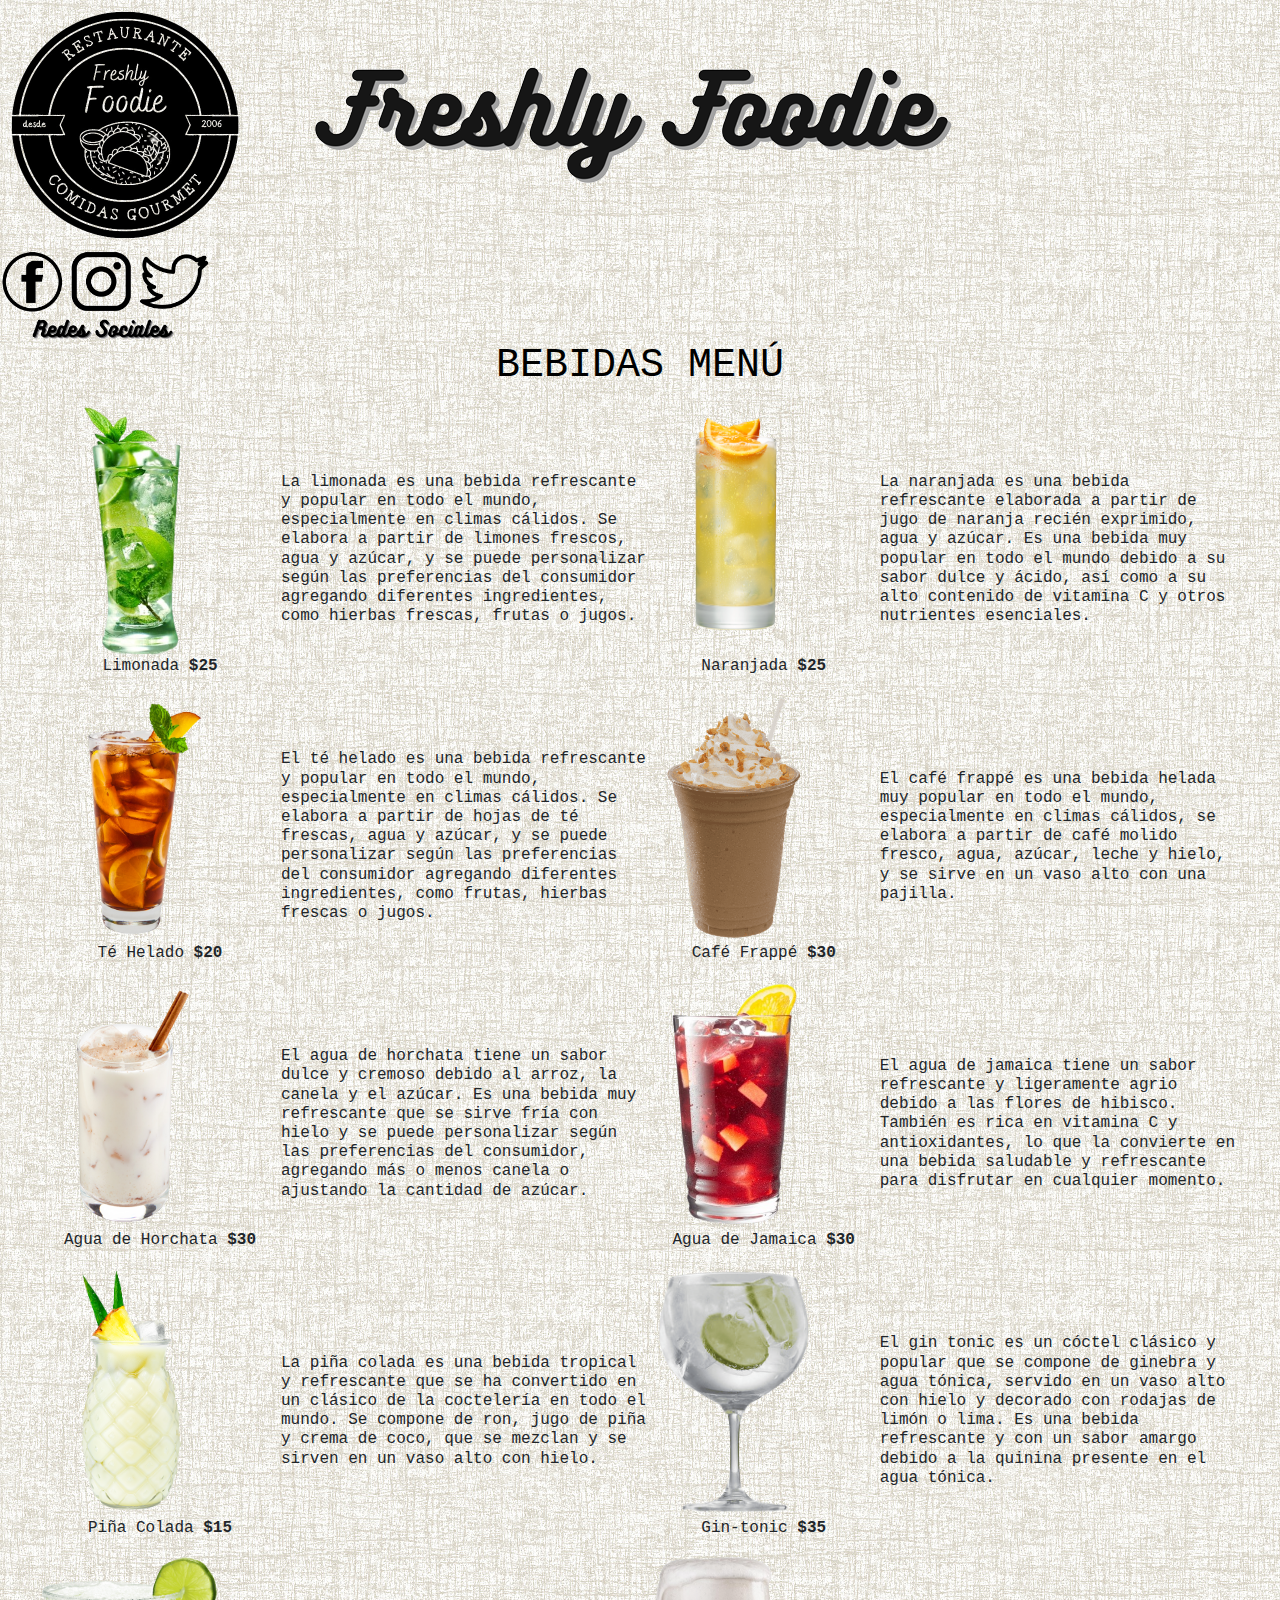
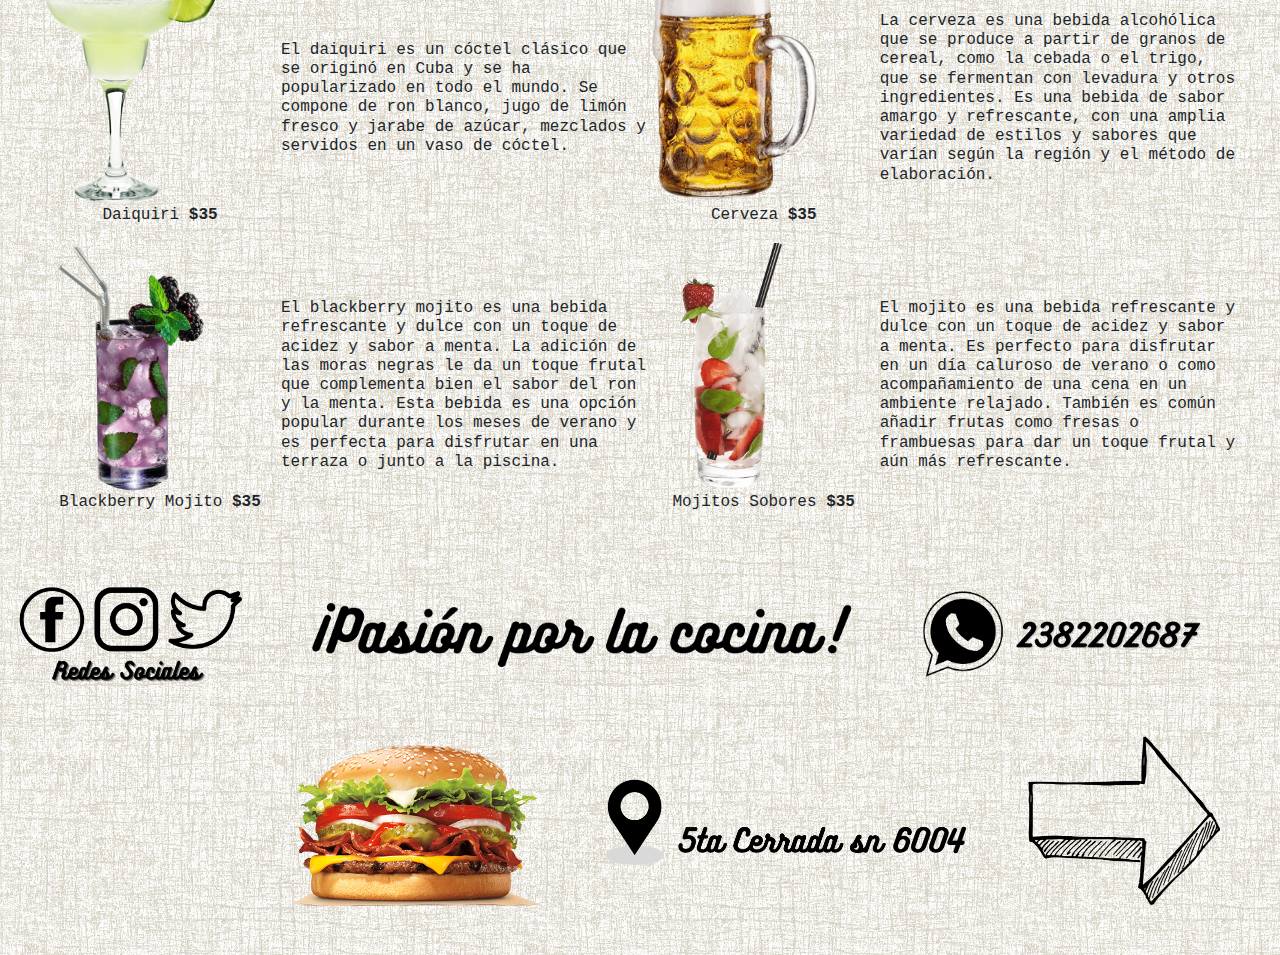
<file: Bebidas.html>
<!doctype html>
<html>
<head>
<meta charset="utf-8">
<title>Bebidas</title>
</head>
	<link href="css/bootstrap-4.4.1.css" rel="stylesheet" type="text/css">
  <link href="css/modal.css" rel="stylesheet" type="text/css">
<body background="IMAGENES/FONDO.jpg">
<a href="index.html"><img src="IMAGENES/LOGO.png" width="250" height="250" alt=""/></a><img src="IMAGENES/cabecera.png"  width="650" height="127" alt=""/><img src="IMAGENES/REDES.png" width="210" height="92" alt=""/></a>
<h1 style="font-family:courier"><p style =color:#000; align="center">BEBIDAS MENÚ</p></h1>	
<h6 style="font-family:courier"><table align="center" width="1200" border="0">
  <tbody>
    <tr>
      <td align="center"><img src="IMAGENES/BEBIDAS/1.png" width="117" height="250" id="imagen" alt=""/><p>Limonada <strong>$25</strong></p>
        <div id="modal" class="modal">
          <div class="modal-contenido">
            <span class="cerrar">&times;</span>
            <h4 style="font-family:courier"><p>La limonada es una bebida refrescante y popular en todo el mundo, especialmente en climas cálidos. Se elabora a partir de limones frescos, agua y azúcar, y se puede personalizar según las preferencias del consumidor agregando diferentes ingredientes, como hierbas frescas, frutas o jugos.</p></h4>
            <button type="button" class="ordenar-btn">Ordenar</button>
          </div>
        </td>
		<td>La limonada es una bebida refrescante y popular en todo el mundo, especialmente en climas cálidos. Se elabora a partir de limones frescos, agua y azúcar, y se puede personalizar según las preferencias del consumidor agregando diferentes ingredientes, como hierbas frescas, frutas o jugos.</td>
      <td align="center"><img src="IMAGENES/BEBIDAS/2.png" width="110" height="250" alt="" id="imagen2"/><p>Naranjada <strong>$25</strong></p>
        <div id="modal2" class="modal">
          <div class="modal-contenido">
            <span class="cerrar">&times;</span>
            <h4 style="font-family:courier"><p>La naranjada es una bebida refrescante elaborada a partir de jugo de naranja recién exprimido, agua y azúcar. Es una bebida muy popular en todo el mundo debido a su sabor dulce y ácido, así como a su alto contenido de vitamina C y otros nutrientes esenciales.</p></h4>
            <button type="button" class="ordenar-btn">Ordenar</button>
          </div>
        </td>
      <td>La naranjada es una bebida refrescante elaborada a partir de jugo de naranja recién exprimido, agua y azúcar. Es una bebida muy popular en todo el mundo debido a su sabor dulce y ácido, así como a su alto contenido de vitamina C y otros nutrientes esenciales.</td>
    </tr>
    <tr>
      <td align="center"><img src="IMAGENES/BEBIDAS/3.png" width="163" height="250" alt="" id="imagen3"/><p>Té Helado <strong>$20</strong></p>
        <div id="modal3" class="modal">
          <div class="modal-contenido">
            <span class="cerrar">&times;</span>
            <h4 style="font-family:courier"><p>El té helado es una bebida refrescante y popular en todo el mundo, especialmente en climas cálidos. Se elabora a partir de hojas de té frescas, agua y azúcar, y se puede personalizar según las preferencias del consumidor agregando diferentes ingredientes, como frutas, hierbas frescas o jugos.</p></h4>
            <button type="button" class="ordenar-btn">Ordenar</button>
          </div>
        </td>
       <td>El té helado es una bebida refrescante y popular en todo el mundo, especialmente en climas cálidos. Se elabora a partir de hojas de té frescas, agua y azúcar, y se puede personalizar según las preferencias del consumidor agregando diferentes ingredientes, como frutas, hierbas frescas o jugos.</td>
      <td align="center"><img src="IMAGENES/BEBIDAS/4.png" width="145" height="250" alt="" id="imagen4"/><p>Café Frappé <strong>$30</strong></p>
        <div id="modal4" class="modal">
          <div class="modal-contenido">
            <span class="cerrar">&times;</span>
            <h4 style="font-family:courier"><p>El café frappé es una bebida helada muy popular en todo el mundo, especialmente en climas cálidos, se elabora a partir de café molido fresco, agua, azúcar, leche y hielo, y se sirve en un vaso alto con una pajilla.</p></h4>
            <button type="button" class="ordenar-btn">Ordenar</button>
          </div>
        </td>
      <td>El café frappé es una bebida helada muy popular en todo el mundo, especialmente en climas cálidos, se elabora a partir de café molido fresco, agua, azúcar, leche y hielo, y se sirve en un vaso alto con una pajilla.</td>
    </tr>
    <tr>
      <td align="center"><img src="IMAGENES/BEBIDAS/5.png" width="134" height="250" alt="" id="imagen5"/><p>Agua de Horchata <strong>$30</strong></p>
        <div id="modal5" class="modal">
          <div class="modal-contenido">
            <span class="cerrar">&times;</span>
            <h4 style="font-family:courier"><p>El agua de horchata tiene un sabor dulce y cremoso debido al arroz, la canela y el azúcar. Es una bebida muy refrescante que se sirve fría con hielo y se puede personalizar según las preferencias del consumidor, agregando más o menos canela o ajustando la cantidad de azúcar.</p></h4>
            <button type="button" class="ordenar-btn">Ordenar</button>
          </div>
        </td>
      <td>El agua de horchata tiene un sabor dulce y cremoso debido al arroz, la canela y el azúcar. Es una bebida muy refrescante que se sirve fría con hielo y se puede personalizar según las preferencias del consumidor, agregando más o menos canela o ajustando la cantidad de azúcar.</td>
      <td align="center"><img src="IMAGENES/BEBIDAS/6.png" width="137" height="250" alt="" id="imagen6"/><p>Agua de Jamaica <strong>$30</strong></p>
        <div id="modal6" class="modal">
          <div class="modal-contenido">
            <span class="cerrar">&times;</span>
            <h4 style="font-family:courier"><p>El agua de jamaica tiene un sabor refrescante y ligeramente agrio debido a las flores de hibisco. También es rica en vitamina C y antioxidantes, lo que la convierte en una bebida saludable y refrescante para disfrutar en cualquier momento.</p></h4>
            <button type="button" class="ordenar-btn">Ordenar</button>
          </div>
        </td>
      <td> El agua de jamaica tiene un sabor refrescante y ligeramente agrio debido a las flores de hibisco. También es rica en vitamina C y antioxidantes, lo que la convierte en una bebida saludable y refrescante para disfrutar en cualquier momento.</td>
    </tr>
    <tr>
      <td align="center"><img src="IMAGENES/BEBIDAS/7.png" width="108" height="250" alt="" id="imagen7"/><p>Piña Colada <strong>$15</strong></p>
        <div id="modal7" class="modal">
          <div class="modal-contenido">
            <span class="cerrar">&times;</span>
            <h4 style="font-family:courier"><p>La piña colada es una bebida tropical y refrescante que se ha convertido en un clásico de la coctelería en todo el mundo. Se compone de ron, jugo de piña y crema de coco, que se mezclan y se sirven en un vaso alto con hielo.</p></h4>
            <button type="button" class="ordenar-btn">Ordenar</button>
          </div>
        </td>
      <td>La piña colada es una bebida tropical y refrescante que se ha convertido en un clásico de la coctelería en todo el mundo. Se compone de ron, jugo de piña y crema de coco, que se mezclan y se sirven en un vaso alto con hielo.</td>
      <td align="center"><img src="IMAGENES/BEBIDAS/8.png" width="161" height="250" alt="" id="imagen8"/><p>Gin-tonic <strong>$35</strong></p>
        <div id="modal8" class="modal">
          <div class="modal-contenido">
            <span class="cerrar">&times;</span>
            <h4 style="font-family:courier"><p>El gin tonic es un cóctel clásico y popular que se compone de ginebra y agua tónica, servido en un vaso alto con hielo y decorado con rodajas de limón o lima. Es una bebida refrescante y con un sabor amargo debido a la quinina presente en el agua tónica.</p></h4>
            <button type="button" class="ordenar-btn">Ordenar</button>
          </div>
        </td>
      <td>El gin tonic es un cóctel clásico y popular que se compone de ginebra y agua tónica, servido en un vaso alto con hielo y decorado con rodajas de limón o lima. Es una bebida refrescante y con un sabor amargo debido a la quinina presente en el agua tónica.</td>
    </tr>
    <tr>
      <td align="center"><img src="IMAGENES/BEBIDAS/9.png" width="178" height="250" alt="" id="imagen9"/><p>Daiquiri <strong>$35</strong></p>
        <div id="modal9" class="modal">
          <div class="modal-contenido">
            <span class="cerrar">&times;</span>
            <h4 style="font-family:courier"><p>El gin tonic es un cóctel clásico y popular que se compone de ginebra y agua tónica, servido en un vaso alto con hielo y decorado con rodajas de limón o lima. Es una bebida refrescante y con un sabor amargo debido a la quinina presente en el agua tónica.</p></h4>
            <button type="button" class="ordenar-btn">Ordenar</button>
          </div>
        </td>
      <td>El daiquiri es un cóctel clásico que se originó en Cuba y se ha popularizado en todo el mundo. Se compone de ron blanco, jugo de limón fresco y jarabe de azúcar, mezclados y servidos en un vaso de cóctel.</td>
      <td align="center"><img src="IMAGENES/BEBIDAS/10.png" width="168" height="250" alt="" id="imagen10"/><p>Cerveza <strong>$35</strong></p>
        <div id="modal10" class="modal">
          <div class="modal-contenido">
            <span class="cerrar">&times;</span>
            <h4 style="font-family:courier"><p>La cerveza es una bebida alcohólica que se produce a partir de granos de cereal, como la cebada o el trigo, que se fermentan con levadura y otros ingredientes. Es una bebida de sabor amargo y refrescante, con una amplia variedad de estilos y sabores que varían según la región y el método de elaboración.</p></h4>
            <button type="button" class="ordenar-btn">Ordenar</button>
          </div>
        </td>
     <td>La cerveza es una bebida alcohólica que se produce a partir de granos de cereal, como la cebada o el trigo, que se fermentan con levadura y otros ingredientes. Es una bebida de sabor amargo y refrescante, con una amplia variedad de estilos y sabores que varían según la región y el método de elaboración.</td>
    </tr>
    <tr>
      <td align="center"><img src="IMAGENES/BEBIDAS/11.png" width="149" height="250" alt="" id="imagen11"/><p>Blackberry Mojito <strong>$35</strong></p>
        <div id="modal11" class="modal">
          <div class="modal-contenido">
            <span class="cerrar">&times;</span>
            <h4 style="font-family:courier"><p>El blackberry mojito es una bebida refrescante y dulce con un toque de acidez y sabor a menta. La adición de las moras negras le da un toque frutal que complementa bien el sabor del ron y la menta. Esta bebida es una opción popular durante los meses de verano y es perfecta para disfrutar en una terraza o junto a la piscina.</p></h4>
            <button type="button" class="ordenar-btn">Ordenar</button>
          </div>
        </td>
     <td>El blackberry mojito es una bebida refrescante y dulce con un toque de acidez y sabor a menta. La adición de las moras negras le da un toque frutal que complementa bien el sabor del ron y la menta. Esta bebida es una opción popular durante los meses de verano y es perfecta para disfrutar en una terraza o junto a la piscina.</td>
      <td align="center"><img src="IMAGENES/BEBIDAS/12.png" width="109" height="250" alt="" id="imagen12"/><p>Mojitos Sobores <strong>$35</strong></p>
        <div id="modal12" class="modal">
          <div class="modal-contenido">
            <span class="cerrar">&times;</span>
            <h4 style="font-family:courier"><p>El mojito es una bebida refrescante y dulce con un toque de acidez y sabor a menta. Es perfecto para disfrutar en un día caluroso de verano o como acompañamiento de una cena en un ambiente relajado. También es común añadir frutas como fresas o frambuesas para dar un toque frutal y aún más refrescante.</p></h4>
            <button type="button" class="ordenar-btn">Ordenar</button>
          </div>
        </td>
      <td>El mojito es una bebida refrescante y dulce con un toque de acidez y sabor a menta. Es perfecto para disfrutar en un día caluroso de verano o como acompañamiento de una cena en un ambiente relajado. También es común añadir frutas como fresas o frambuesas para dar un toque frutal y aún más refrescante.</td>
    </tr>
  </tbody>
</table></h6>	
	<br><br>
<div align="center">
<img src="IMAGENES/REDES.png" width="227" height="100" alt=""/>
<img src="IMAGENES/FRASE2.png" width="547" height="74" alt=""/> 
<img src="IMAGENES/NUM.png" width="283" height="90" alt=""/>
</div>
	<div align="right"><img src="IMAGENES/BURGER.png" width="250" height="270" alt=""/><a href="https://www.google.com.mx/maps/@18.5033072,-97.4148703,19.79z"><img src="IMAGENES/UBI .png" width="367" height="91" alt=""/></a><a href="Ofertas.html"><img src="IMAGENES/SIGUIENTE.png" width="192" height="170" alt=""/></a></div>
  <script src="js/modalV.js"></script>
</body>
</html>
</file>
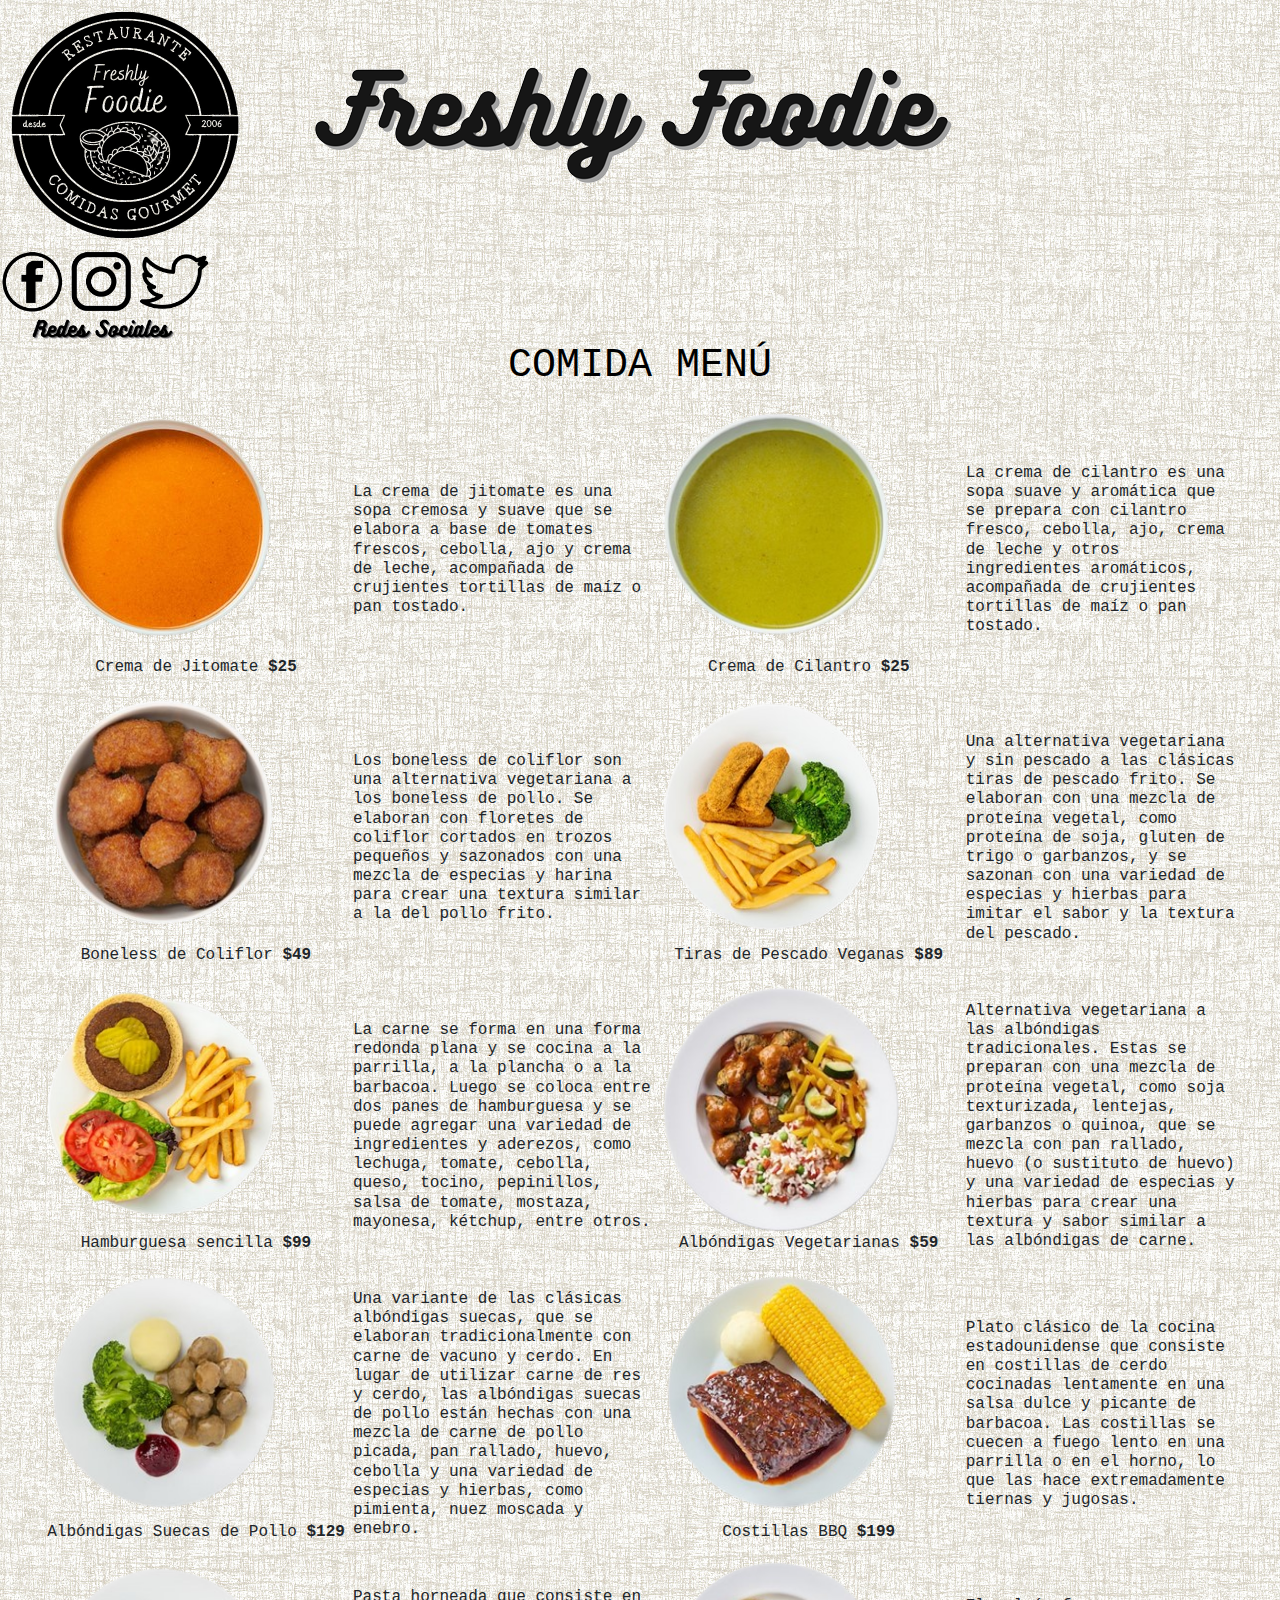
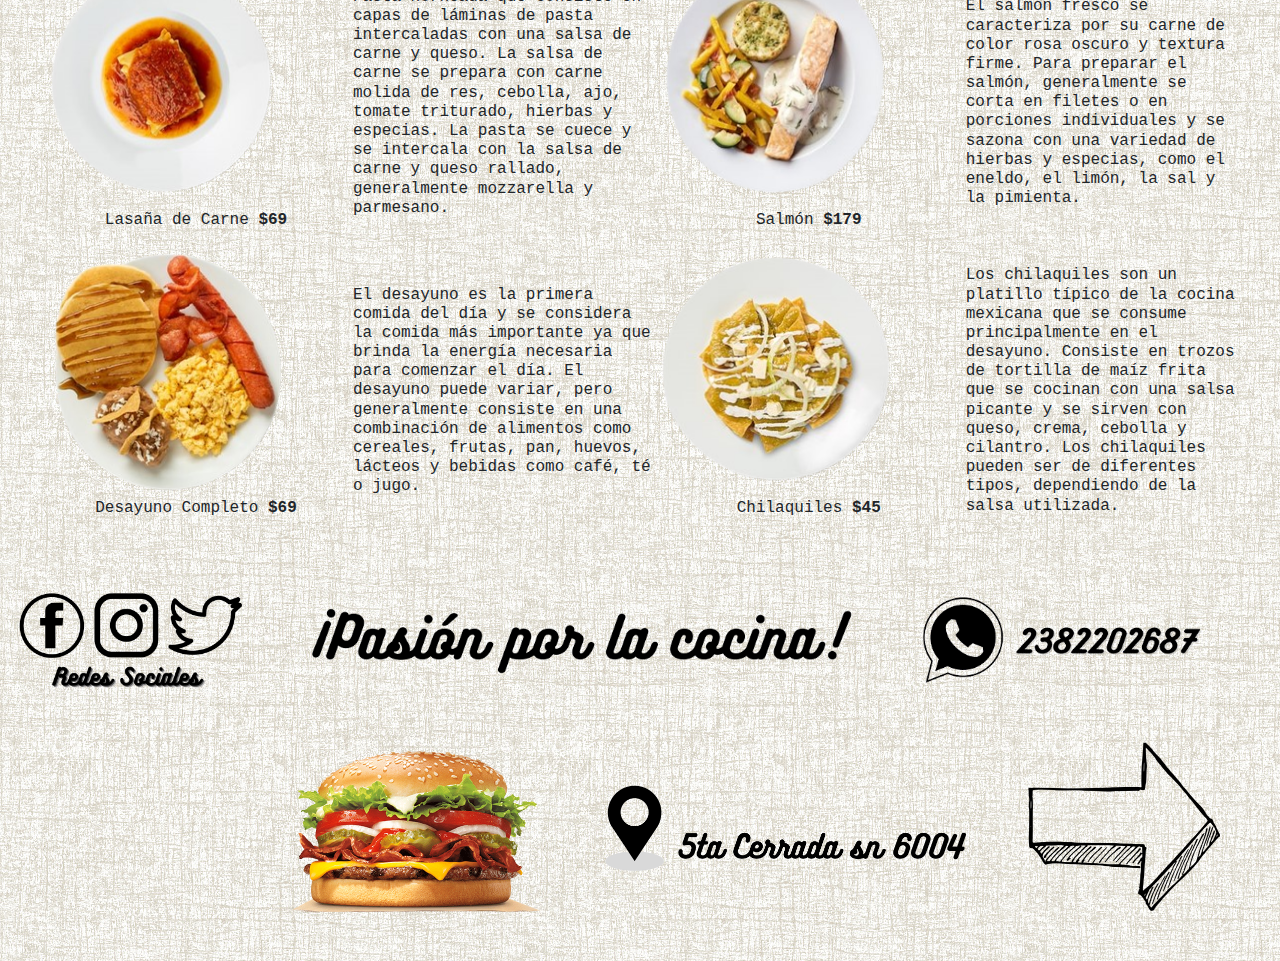
<file: Comida.html>
<!doctype html>
<html>
<head>
<meta charset="utf-8">
<title>Comida</title>
</head>
	<link href="css/bootstrap-4.4.1.css" rel="stylesheet" type="text/css">
  <link href="css/modal.css" rel="stylesheet" type="text/css">
<body background="IMAGENES/FONDO.jpg">
	<a href="index.html"><img src="IMAGENES/LOGO.png" width="250" height="250" alt=""/></a><img src="IMAGENES/cabecera.png"  width="650" height="127" alt=""/><img src="IMAGENES/REDES.png" width="210" height="92" alt=""/></a>
<h1 style="font-family:courier"><p style =color:#000; align="center">COMIDA MENÚ</p></h1>	
<h6 style="font-family:courier"><table align="center" width="1200" border="0">
  <tbody>
    <tr>
      <td align="center"><img src="IMAGENES/COMIDA/1.png" width="250" height="251" id="imagen" alt=""/><p>Crema de Jitomate <strong>$25</strong></p>
        <div id="modal" class="modal">
          <div class="modal-contenido">
            <span class="cerrar">&times;</span>
            <h4 style="font-family:courier"><p>La crema de jitomate es una sopa cremosa y suave que se elabora a base de tomates frescos, cebolla, ajo y crema de leche, acompañada de crujientes tortillas de maíz o pan tostado.</p></h4>
            <button type="button" class="ordenar-btn">Ordenar</button>
          </div>
        </td>
		<td>La crema de jitomate es una sopa cremosa y suave que se elabora a base de tomates frescos, cebolla, ajo y crema de leche, acompañada de crujientes tortillas de maíz o pan tostado.</td>
      <td align="center"><img src="IMAGENES/COMIDA/2.png" width="250" height="251" alt="" id="imagen2"/><p>Crema de Cilantro <strong>$25</strong></p>
        <div id="modal2" class="modal">
          <div class="modal-contenido">
            <span class="cerrar">&times;</span>
            <h4 style="font-family:courier"><p>La crema de cilantro es una sopa suave y aromática que se prepara con cilantro fresco, cebolla, ajo, crema de leche y otros ingredientes aromáticos, acompañada de crujientes tortillas de maíz o pan tostado.</p></h4>
            <button type="button" class="ordenar-btn">Ordenar</button>
          </div>
        </td>
      <td>La crema de cilantro es una sopa suave y aromática que se prepara con cilantro fresco, cebolla, ajo, crema de leche y otros ingredientes aromáticos, acompañada de crujientes tortillas de maíz o pan tostado.</td>
    </tr>
    <tr>
      <td align="center"><img src="IMAGENES/COMIDA/3.png" width="250" height="251" alt="" id="imagen3"/><p>Boneless de Coliflor <strong>$49</strong></p>
        <div id="modal3" class="modal">
          <div class="modal-contenido">
            <span class="cerrar">&times;</span>
            <h4 style="font-family:courier"><p>Los boneless de coliflor son una alternativa vegetariana a los boneless de pollo. Se elaboran con floretes de coliflor cortados en trozos pequeños y sazonados con una mezcla de especias y harina para crear una textura similar a la del pollo frito.</p></h4>
            <button type="button" class="ordenar-btn">Ordenar</button>
          </div>
        </td>
       <td>Los boneless de coliflor son una alternativa vegetariana a los boneless de pollo. Se elaboran con floretes de coliflor cortados en trozos pequeños y sazonados con una mezcla de especias y harina para crear una textura similar a la del pollo frito.</td>
      <td align="center"><img src="IMAGENES/COMIDA/4.png" width="250" height="251" alt="" id="imagen4"/><p>Tiras de Pescado Veganas <strong>$89</strong></p>
        <div id="modal4" class="modal">
          <div class="modal-contenido">
            <span class="cerrar">&times;</span>
            <h4 style="font-family:courier"><p>Una alternativa vegetariana y sin pescado a las clásicas tiras de pescado frito. Se elaboran con una mezcla de proteína vegetal, como proteína de soja, gluten de trigo o garbanzos, y se sazonan con una variedad de especias y hierbas para imitar el sabor y la textura del pescado.</p></h4>
            <button type="button" class="ordenar-btn">Ordenar</button>
          </div>
        </td>
      <td>Una alternativa vegetariana y sin pescado a las clásicas tiras de pescado frito. Se elaboran con una mezcla de proteína vegetal, como proteína de soja, gluten de trigo o garbanzos, y se sazonan con una variedad de especias y hierbas para imitar el sabor y la textura del pescado.</td>
    </tr>
    <tr>
      <td align="center"><img src="IMAGENES/COMIDA/5.png" width="250" height="251" alt="" id="imagen5"/><p>Hamburguesa sencilla <strong>$99</strong></p>
        <div id="modal5" class="modal">
          <div class="modal-contenido">
            <span class="cerrar">&times;</span>
            <h4 style="font-family:courier"><p>La carne se forma en una forma redonda plana y se cocina a la parrilla, a la plancha o a la barbacoa. Luego se coloca entre dos panes de hamburguesa y se puede agregar una variedad de ingredientes y aderezos, como lechuga, tomate, cebolla, queso, tocino, pepinillos, salsa de tomate, mostaza, mayonesa, kétchup, entre otros.</p></h4>
            <button type="button" class="ordenar-btn">Ordenar</button>
          </div>
        </td>
      <td>La carne se forma en una forma redonda plana y se cocina a la parrilla, a la plancha o a la barbacoa. Luego se coloca entre dos panes de hamburguesa y se puede agregar una variedad de ingredientes y aderezos, como lechuga, tomate, cebolla, queso, tocino, pepinillos, salsa de tomate, mostaza, mayonesa, kétchup, entre otros.</td>
      <td align="center"><img src="IMAGENES/COMIDA/6.png" width="250" height="251" alt="" id="imagen6"/><p>Albóndigas Vegetarianas <strong>$59</strong></p>
        <div id="modal6" class="modal">
          <div class="modal-contenido">
            <span class="cerrar">&times;</span>
            <h4 style="font-family:courier"><p> Alternativa vegetariana a las albóndigas tradicionales. Estas se preparan con una mezcla de proteína vegetal, como soja texturizada, lentejas, garbanzos o quinoa, que se mezcla con pan rallado, huevo (o sustituto de huevo) y una variedad de especias y hierbas para crear una textura y sabor similar a las albóndigas de carne.</p></h4>
            <button type="button" class="ordenar-btn">Ordenar</button>
          </div>
        </td>
      <td> Alternativa vegetariana a las albóndigas tradicionales. Estas se preparan con una mezcla de proteína vegetal, como soja texturizada, lentejas, garbanzos o quinoa, que se mezcla con pan rallado, huevo (o sustituto de huevo) y una variedad de especias y hierbas para crear una textura y sabor similar a las albóndigas de carne.</td>
    </tr>
    <tr>
      <td align="center"><img src="IMAGENES/COMIDA/7.png" width="250" height="251" alt=""  id="imagen7"/><p>Albóndigas Suecas de Pollo <strong>$129</strong></p>
        <div id="modal7" class="modal">
          <div class="modal-contenido">
            <span class="cerrar">&times;</span>
            <h4 style="font-family:courier"><p>Una variante de las clásicas albóndigas suecas, que se elaboran tradicionalmente con carne de vacuno y cerdo. En lugar de utilizar carne de res y cerdo, las albóndigas suecas de pollo están hechas con una mezcla de carne de pollo picada, pan rallado, huevo, cebolla y una variedad de especias y hierbas, como pimienta, nuez moscada y enebro.</p></h4>
            <button type="button" class="ordenar-btn">Ordenar</button>
          </div>
        </td>
      <td>Una variante de las clásicas albóndigas suecas, que se elaboran tradicionalmente con carne de vacuno y cerdo. En lugar de utilizar carne de res y cerdo, las albóndigas suecas de pollo están hechas con una mezcla de carne de pollo picada, pan rallado, huevo, cebolla y una variedad de especias y hierbas, como pimienta, nuez moscada y enebro.</td>
      <td align="center"><img src="IMAGENES/COMIDA/8.png" width="250" height="251" alt="" id="imagen8"/><p>Costillas BBQ <strong>$199</strong></p>
        <div id="modal8" class="modal">
          <div class="modal-contenido">
            <span class="cerrar">&times;</span>
            <h4 style="font-family:courier"><p>Plato clásico de la cocina estadounidense que consiste en costillas de cerdo cocinadas lentamente en una salsa dulce y picante de barbacoa. Las costillas se cuecen a fuego lento en una parrilla o en el horno, lo que las hace extremadamente tiernas y jugosas.</p></h4>
            <button type="button" class="ordenar-btn">Ordenar</button>
          </div>
        </td>
      <td>Plato clásico de la cocina estadounidense que consiste en costillas de cerdo cocinadas lentamente en una salsa dulce y picante de barbacoa. Las costillas se cuecen a fuego lento en una parrilla o en el horno, lo que las hace extremadamente tiernas y jugosas.</td>
    </tr>
    <tr>
      <td align="center"><img src="IMAGENES/COMIDA/9.png" width="250" height="251" alt="" id="imagen9"/><p>Lasaña de Carne <strong>$69</strong></p>
        <div id="modal9" class="modal">
          <div class="modal-contenido">
            <span class="cerrar">&times;</span>
            <h4 style="font-family:courier"><p>Pasta horneada que consiste en capas de láminas de pasta intercaladas con una salsa de carne y queso. La salsa de carne se prepara con carne molida de res, cebolla, ajo, tomate triturado, hierbas y especias. La pasta se cuece y se intercala con la salsa de carne y queso rallado, generalmente mozzarella y parmesano.</p></h4>
            <button type="button" class="ordenar-btn">Ordenar</button>
          </div>
       </td>
      <td>Pasta horneada que consiste en capas de láminas de pasta intercaladas con una salsa de carne y queso. La salsa de carne se prepara con carne molida de res, cebolla, ajo, tomate triturado, hierbas y especias. La pasta se cuece y se intercala con la salsa de carne y queso rallado, generalmente mozzarella y parmesano.</td>
      <td align="center"><img src="IMAGENES/COMIDA/10.png" width="250" height="251" alt="" id="imagen10"/><p>Salmón <strong>$179</strong></p>
        <div id="modal10" class="modal">
          <div class="modal-contenido">
            <span class="cerrar">&times;</span>
            <h4 style="font-family:courier"><p>El salmón fresco se caracteriza por su carne de color rosa oscuro y textura firme. Para preparar el salmón, generalmente se corta en filetes o en porciones individuales y se sazona con una variedad de hierbas y especias, como el eneldo, el limón, la sal y la pimienta.</p></h4>
            <button type="button" class="ordenar-btn">Ordenar</button>
          </div>
        </td>
     <td>El salmón fresco se caracteriza por su carne de color rosa oscuro y textura firme. Para preparar el salmón, generalmente se corta en filetes o en porciones individuales y se sazona con una variedad de hierbas y especias, como el eneldo, el limón, la sal y la pimienta.</td>
    </tr>
    <tr>
      <td align="center"><img src="IMAGENES/COMIDA/11.png" width="250" height="251" alt="" id="imagen11"/><p>Desayuno Completo <strong>$69</strong></p>
        <div id="modal11" class="modal">
          <div class="modal-contenido">
            <span class="cerrar">&times;</span>
            <h4 style="font-family:courier"><p>El desayuno es la primera comida del día y se considera la comida más importante ya que brinda la energía necesaria para comenzar el día. El desayuno puede variar, pero generalmente consiste en una combinación de alimentos como cereales, frutas, pan, huevos, lácteos y bebidas como café, té o jugo.</p></h4>
            <button type="button" class="ordenar-btn">Ordenar</button>
          </div>
        </td>
     <td>El desayuno es la primera comida del día y se considera la comida más importante ya que brinda la energía necesaria para comenzar el día. El desayuno puede variar, pero generalmente consiste en una combinación de alimentos como cereales, frutas, pan, huevos, lácteos y bebidas como café, té o jugo.</td>
      <td align="center"><img src="IMAGENES/COMIDA/12.png" width="250" height="251" alt="" id="imagen12"/><p>Chilaquiles <strong>$45</strong></p>
        <div id="modal12" class="modal">
          <div class="modal-contenido">
            <span class="cerrar">&times;</span>
            <h4 style="font-family:courier"><p>Los chilaquiles son un platillo típico de la cocina mexicana que se consume principalmente en el desayuno. Consiste en trozos de tortilla de maíz frita que se cocinan con una salsa picante y se sirven con queso, crema, cebolla y cilantro. Los chilaquiles pueden ser de diferentes tipos, dependiendo de la salsa utilizada.</p></h4>
            <button type="button" class="ordenar-btn">Ordenar</button>
          </div>
        </td>
      <td>Los chilaquiles son un platillo típico de la cocina mexicana que se consume principalmente en el desayuno. Consiste en trozos de tortilla de maíz frita que se cocinan con una salsa picante y se sirven con queso, crema, cebolla y cilantro. Los chilaquiles pueden ser de diferentes tipos, dependiendo de la salsa utilizada.</td>
    </tr>
  </tbody>
</table></h6>	
	<br><br>
<div align="center">
<img src="IMAGENES/REDES.png" width="227" height="100" alt=""/>
<img src="IMAGENES/FRASE2.png" width="547" height="74" alt=""/> 
<img src="IMAGENES/NUM.png" width="283" height="90" alt=""/>
</div>
	<div align="right"><img src="IMAGENES/BURGER.png" width="250" height="270" alt=""/><a href="https://www.google.com.mx/maps/@18.5033072,-97.4148703,19.79z"><img src="IMAGENES/UBI .png" width="367" height="91" alt=""/></a><a href="Sopa.html"><img src="IMAGENES/SIGUIENTE.png" width="192" height="170" alt=""/></a></div>
  <script src="js/modalV.js"></script>
</body>
</html>
</file>
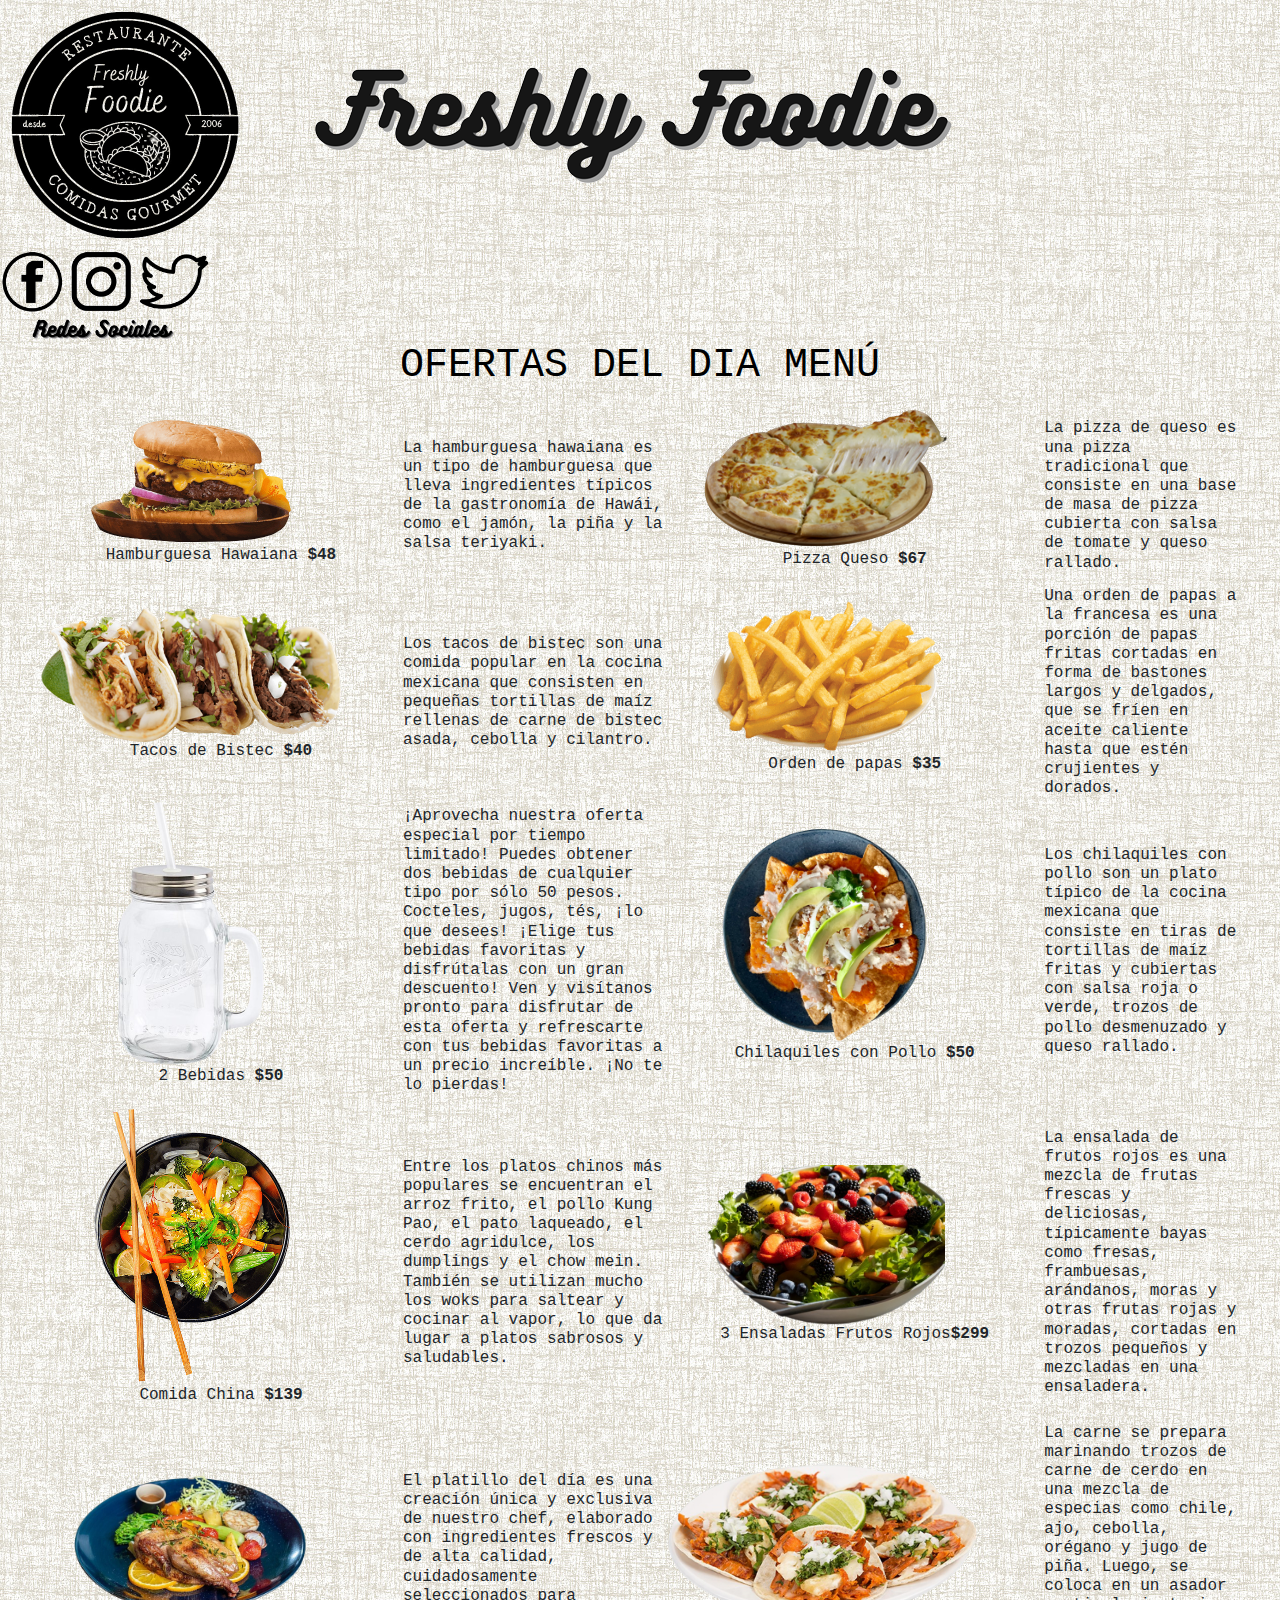
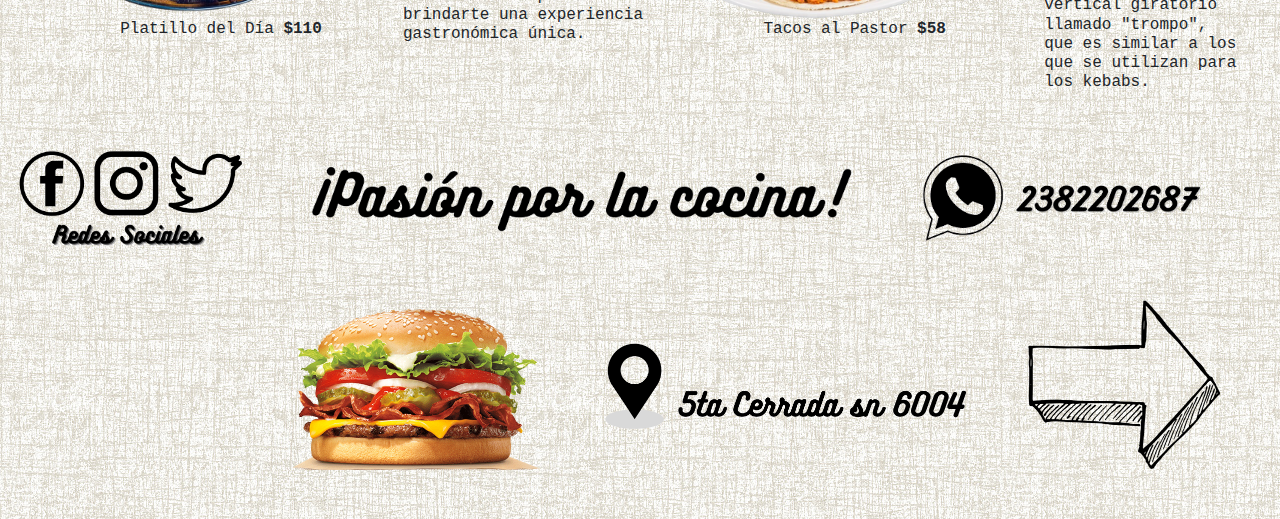
<file: Ofertas.html>
<!doctype html>
<html>
<head>
<meta charset="utf-8">
<title>Ofertas</title>
</head>
	<link href="css/bootstrap-4.4.1.css" rel="stylesheet" type="text/css">
  <link href="css/modal.css" rel="stylesheet" type="text/css">
<body background="IMAGENES/FONDO.jpg">
<a href="index.html"><img src="IMAGENES/LOGO.png" width="250" height="250" alt=""/></a><img src="IMAGENES/cabecera.png"  width="650" height="127" alt=""/><img src="IMAGENES/REDES.png" width="210" height="92" alt=""/></a>
<h1 style="font-family:courier"><p style =color:#000; align="center">OFERTAS DEL DIA MENÚ</p></h1>	
<h6 style="font-family:courier"><table align="center" width="1200" border="0">
  <tbody>
    <tr>
      <td align="center"><img src="IMAGENES/OFERTAS/1.png" width="205" height="134" id="imagen" alt=""/><p>Hamburguesa Hawaiana <strong>$48</strong></p>
        <div id="modal" class="modal">
          <div class="modal-contenido">
            <span class="cerrar">&times;</span>
            <h4 style="font-family:courier"><p>La hamburguesa hawaiana es un tipo de hamburguesa que lleva ingredientes típicos de la gastronomía de Hawái, como el jamón, la piña y la salsa teriyaki.</p></h4>
            <button type="button" class="ordenar-btn">Ordenar</button>
          </div>
        </td>
		<td>La hamburguesa hawaiana es un tipo de hamburguesa que lleva ingredientes típicos de la gastronomía de Hawái, como el jamón, la piña y la salsa teriyaki. </td>
      <td align="center"><img src="IMAGENES/OFERTAS/2.png" width="250" height="143" alt="" id="imagen2"/><p>Pizza Queso <strong>$67</strong></p>
        <div id="modal2" class="modal">
          <div class="modal-contenido">
            <span class="cerrar">&times;</span>
            <h4 style="font-family:courier"><p>La pizza de queso es una pizza tradicional que consiste en una base de masa de pizza cubierta con salsa de tomate y queso rallado.</p></h4>
            <button type="button" class="ordenar-btn">Ordenar</button>
          </div>
        </td>
      <td>La pizza de queso es una pizza tradicional que consiste en una base de masa de pizza cubierta con salsa de tomate y queso rallado. </td>
    </tr>
    <tr>
      <td align="center"><img src="IMAGENES/OFERTAS/3.png" width="300" height="134" alt="" id="imagen3"/><p>Tacos de Bistec <strong>$40</strong></p>
        <div id="modal3" class="modal">
          <div class="modal-contenido">
            <span class="cerrar">&times;</span>
            <h4 style="font-family:courier"><p>Los tacos de bistec son una comida popular en la cocina mexicana que consisten en pequeñas tortillas de maíz rellenas de carne de bistec asada, cebolla y cilantro.</p></h4>
            <button type="button" class="ordenar-btn">Ordenar</button>
          </div>
        </td>
       <td>Los tacos de bistec son una comida popular en la cocina mexicana que consisten en pequeñas tortillas de maíz rellenas de carne de bistec asada, cebolla y cilantro.</td>
      <td align="center"><img src="IMAGENES/OFERTAS/4.png" width="243" height="160" alt=""  id="imagen4"/><p>Orden de papas <strong>$35</strong></p>
        <div id="modal4" class="modal">
          <div class="modal-contenido">
            <span class="cerrar">&times;</span>
            <h4 style="font-family:courier"><p>Una orden de papas a la francesa es una porción de papas fritas cortadas en forma de bastones largos y delgados, que se fríen en aceite caliente hasta que estén crujientes y dorados.</p></h4>
            <button type="button" class="ordenar-btn">Ordenar</button>
          </div>
        </td>
      <td>Una orden de papas a la francesa es una porción de papas fritas cortadas en forma de bastones largos y delgados, que se fríen en aceite caliente hasta que estén crujientes y dorados.</td>
    </tr>
    <tr>
      <td align="center"><img src="IMAGENES/OFERTAS/5.png" width="154" height="267" alt="" id="imagen5"/><p>2 Bebidas <strong>$50</strong></p>
        <div id="modal5" class="modal">
          <div class="modal-contenido">
            <span class="cerrar">&times;</span>
            <h4 style="font-family:courier"><p>¡Aprovecha nuestra oferta especial por tiempo limitado! Puedes obtener dos bebidas de cualquier tipo por sólo 50 pesos. Cocteles, jugos, tés, ¡lo que desees! ¡Elige tus bebidas favoritas y disfrútalas con un gran descuento! Ven y visítanos pronto para disfrutar de esta oferta y refrescarte con tus bebidas favoritas a un precio increíble. ¡No te lo pierdas!</p></h4>
            <button type="button" class="ordenar-btn">Ordenar</button>
          </div>
        </td>
      <td>¡Aprovecha nuestra oferta especial por tiempo limitado! Puedes obtener dos bebidas de cualquier tipo por sólo 50 pesos. Cocteles, jugos, tés, ¡lo que desees! ¡Elige tus bebidas favoritas y disfrútalas con un gran descuento! Ven y visítanos pronto para disfrutar de esta oferta y refrescarte con tus bebidas favoritas a un precio increíble. ¡No te lo pierdas!</td>
      <td align="center"><img src="IMAGENES/OFERTAS/6.png" width="207" height="220" alt="" id="imagen6"/><p>Chilaquiles con Pollo <strong>$50</strong></p>
        <div id="modal6" class="modal">
          <div class="modal-contenido">
            <span class="cerrar">&times;</span>
            <h4 style="font-family:courier"><p>Los chilaquiles con pollo son un plato típico de la cocina mexicana que consiste en tiras de tortillas de maíz fritas y cubiertas con salsa roja o verde, trozos de pollo desmenuzado y queso rallado.</p></h4>
            <button type="button" class="ordenar-btn">Ordenar</button>
          </div>
        </td>
      <td> Los chilaquiles con pollo son un plato típico de la cocina mexicana que consiste en tiras de tortillas de maíz fritas y cubiertas con salsa roja o verde, trozos de pollo desmenuzado y queso rallado. </td>
    </tr>
    <tr>
      <td align="center"><img src="IMAGENES/OFERTAS/7.png" width="199" height="282" alt="" id="imagen7"/><p>Comida China <strong>$139</strong></p>
        <div id="modal7" class="modal">
          <div class="modal-contenido">
            <span class="cerrar">&times;</span>
            <h4 style="font-family:courier"><p>Entre los platos chinos más populares se encuentran el arroz frito, el pollo Kung Pao, el pato laqueado, el cerdo agridulce, los dumplings y el chow mein. También se utilizan mucho los woks para saltear y cocinar al vapor, lo que da lugar a platos sabrosos y saludables.</p></h4>
            <button type="button" class="ordenar-btn">Ordenar</button>
          </div>
        </td>
      <td>Entre los platos chinos más populares se encuentran el arroz frito, el pollo Kung Pao, el pato laqueado, el cerdo agridulce, los dumplings y el chow mein. También se utilizan mucho los woks para saltear y cocinar al vapor, lo que da lugar a platos sabrosos y saludables.</td>
      <td align="center"><img src="IMAGENES/OFERTAS/8.png" width="241" height="160" alt="" id="imagen8"/><p>3 Ensaladas Frutos Rojos<strong>$299</strong></p>
        <div id="modal8" class="modal">
          <div class="modal-contenido">
            <span class="cerrar">&times;</span>
            <h4 style="font-family:courier"><p>La ensalada de frutos rojos es una mezcla de frutas frescas y deliciosas, típicamente bayas como fresas, frambuesas, arándanos, moras y otras frutas rojas y moradas, cortadas en trozos pequeños y mezcladas en una ensaladera.</p></h4>
            <button type="button" class="ordenar-btn">Ordenar</button>
          </div>
       </td>
      <td>La ensalada de frutos rojos es una mezcla de frutas frescas y deliciosas, típicamente bayas como fresas, frambuesas, arándanos, moras y otras frutas rojas y moradas, cortadas en trozos pequeños y mezcladas en una ensaladera. </td>
    </tr>
    <tr>
      <td align="center"><img src="IMAGENES/OFERTAS/9.png" width="240" height="160" alt="" id="imagen9"/><p>Platillo del Día <strong>$110</strong></p>
        <div id="modal9" class="modal">
          <div class="modal-contenido">
            <span class="cerrar">&times;</span>
            <h4 style="font-family:courier"><p>El platillo del día es una creación única y exclusiva de nuestro chef, elaborado con ingredientes frescos y de alta calidad, cuidadosamente seleccionados para brindarte una experiencia gastronómica única.</p></h4>
            <button type="button" class="ordenar-btn">Ordenar</button>
          </div>
        </td>
      <td>El platillo del día es una creación única y exclusiva de nuestro chef, elaborado con ingredientes frescos y de alta calidad, cuidadosamente seleccionados para brindarte una experiencia gastronómica única.</td>
      <td align="center"><img src="IMAGENES/OFERTAS/10.png" width="315" height="160" alt="" id="imagen10"/><p>Tacos al Pastor <strong>$58</strong></p>
        <div id="modal10" class="modal">
          <div class="modal-contenido">
            <span class="cerrar">&times;</span>
            <h4 style="font-family:courier"><p>La carne se prepara marinando trozos de carne de cerdo en una mezcla de especias como chile, ajo, cebolla, orégano y jugo de piña. Luego, se coloca en un asador vertical giratorio llamado "trompo", que es similar a los que se utilizan para los kebabs.</p></h4>
            <button type="button" class="ordenar-btn">Ordenar</button>
          </div>
        </td>
     <td>La carne se prepara marinando trozos de carne de cerdo en una mezcla de especias como chile, ajo, cebolla, orégano y jugo de piña. Luego, se coloca en un asador vertical giratorio llamado "trompo", que es similar a los que se utilizan para los kebabs.</td>
    </tr>
  </tbody>
</table></h6>	
	<br><br>
<div align="center">
<img src="IMAGENES/REDES.png" width="227" height="100" alt=""/>
<img src="IMAGENES/FRASE2.png" width="547" height="74" alt=""/> 
<img src="IMAGENES/NUM.png" width="283" height="90" alt=""/>
</div>
	<div align="right"><img src="IMAGENES/BURGER.png" width="250" height="270" alt=""/><a href="https://www.google.com.mx/maps/@18.5033072,-97.4148703,19.79z"><img src="IMAGENES/UBI .png" width="367" height="91" alt=""/></a><a href="Comida.html"><img src="IMAGENES/SIGUIENTE.png" width="192" height="170" alt=""/></a></div>
  <script src="js/modal2.js"></script>
</body>
</html>
</file>
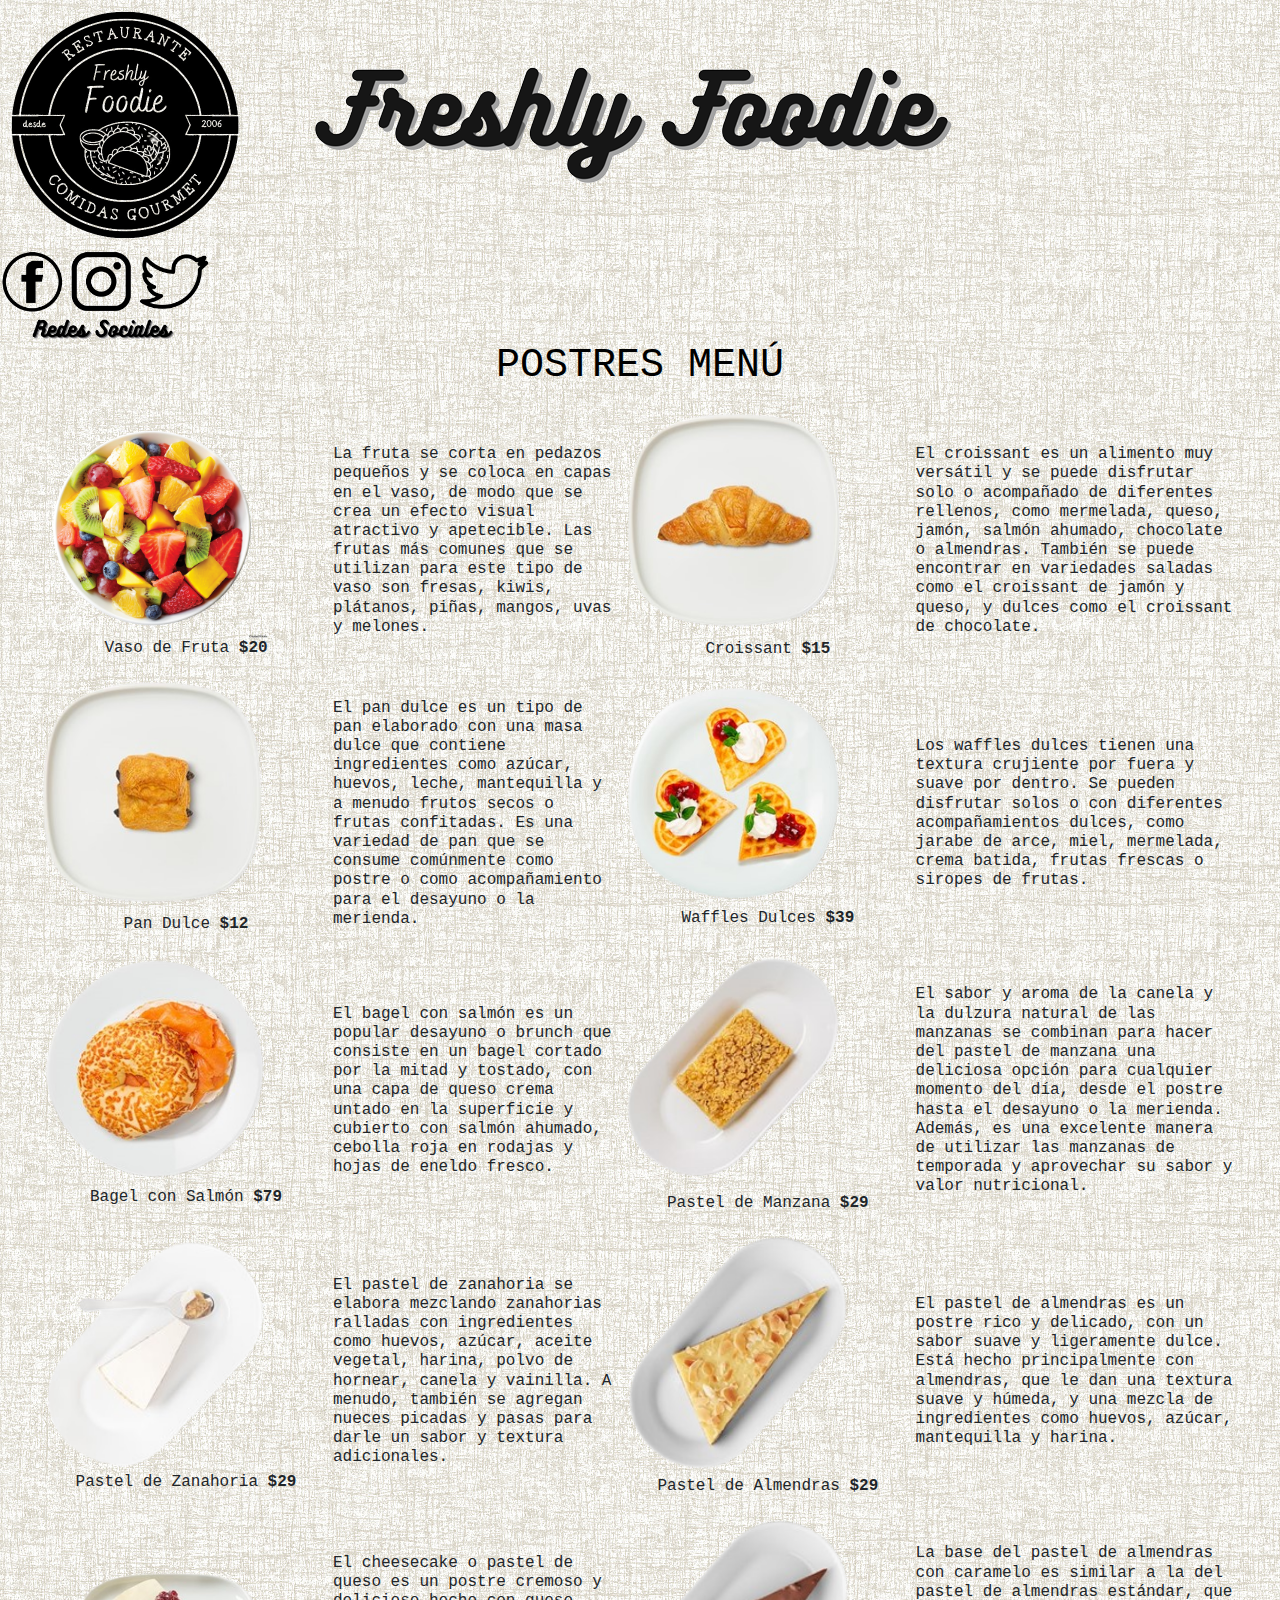
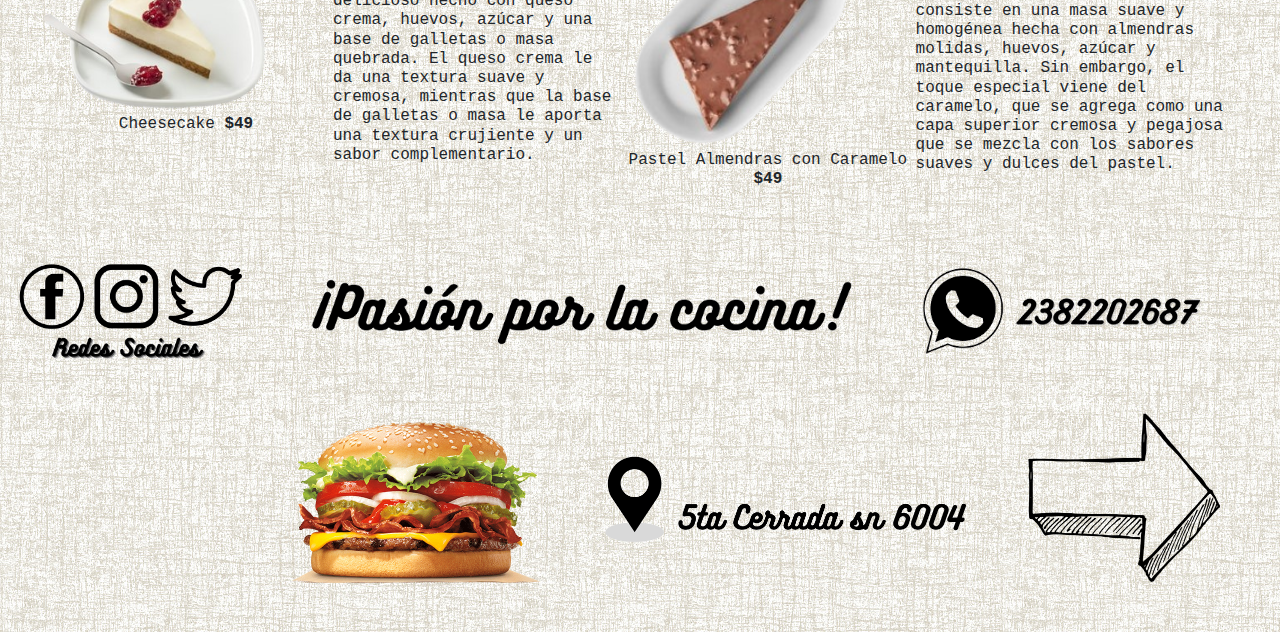
<file: Postres.html>
<!doctype html>
<html>
<head>
<meta charset="utf-8">
<title>Postres</title>
</head>
	<link href="css/bootstrap-4.4.1.css" rel="stylesheet" type="text/css">
  <link href="css/modal.css" rel="stylesheet" type="text/css">
<body background="IMAGENES/FONDO.jpg">
<a href="index.html"><img src="IMAGENES/LOGO.png" width="250" height="250" alt=""/></a><img src="IMAGENES/cabecera.png"  width="650" height="127" alt=""/><img src="IMAGENES/REDES.png" width="210" height="92" alt=""/></a>
<h1 style="font-family:courier"><p style =color:#000; align="center">POSTRES MENÚ</p></h1>	
<h6 style="font-family:courier"><table align="center" width="1200" border="0">
  <tbody>
    <tr>
      <td align="center"><img src="IMAGENES/POSTRES/1.png" width="230" height="230" id="imagen" alt=""/><p>Vaso de Fruta <strong>$20</strong></p>
        <div id="modal" class="modal">
          <div class="modal-contenido">
            <span class="cerrar">&times;</span>
            <h4 style="font-family:courier"><p>La fruta se corta en pedazos pequeños y se coloca en capas en el vaso, de modo que se crea un efecto visual atractivo y apetecible. Las frutas más comunes que se utilizan para este tipo de vaso son fresas, kiwis, plátanos, piñas, mangos, uvas y melones.</p></h4>
            <button type="button" class="ordenar-btn">Ordenar</button>
          </div>
        </td>
		<td>La fruta se corta en pedazos pequeños y se coloca en capas en el vaso, de modo que se crea un efecto visual atractivo y apetecible. Las frutas más comunes que se utilizan para este tipo de vaso son fresas, kiwis, plátanos, piñas, mangos, uvas y melones.</td>
      <td align="center"><img src="IMAGENES/POSTRES/2.png" width="230" height="233" alt="" id="imagen2" /><p>Croissant <strong>$15</strong></p>
        <div id="modal2" class="modal">
          <div class="modal-contenido">
            <span class="cerrar">&times;</span>
            <h4 style="font-family:courier"><p>El croissant es un alimento muy versátil y se puede disfrutar solo o acompañado de diferentes rellenos, como mermelada, queso, jamón, salmón ahumado, chocolate o almendras. También se puede encontrar en variedades saladas como el croissant de jamón y queso, y dulces como el croissant de chocolate.</p></h4>
            <button type="button" class="ordenar-btn">Ordenar</button>
          </div>
        </td>
      <td>El croissant es un alimento muy versátil y se puede disfrutar solo o acompañado de diferentes rellenos, como mermelada, queso, jamón, salmón ahumado, chocolate o almendras. También se puede encontrar en variedades saladas como el croissant de jamón y queso, y dulces como el croissant de chocolate.</td>
    </tr>
    <tr>
      <td align="center"><img src="IMAGENES/POSTRES/3.png" width="230" height="238" alt="" id="imagen3" /><p>Pan Dulce <strong>$12</strong></p>
        <div id="modal3" class="modal">
          <div class="modal-contenido">
            <span class="cerrar">&times;</span>
            <h4 style="font-family:courier"><p>El pan dulce es un tipo de pan elaborado con una masa dulce que contiene ingredientes como azúcar, huevos, leche, mantequilla y a menudo frutos secos o frutas confitadas. Es una variedad de pan que se consume comúnmente como postre o como acompañamiento para el desayuno o la merienda.</p></h4>
            <button type="button" class="ordenar-btn">Ordenar</button>
          </div>
        </td>
       <td>El pan dulce es un tipo de pan elaborado con una masa dulce que contiene ingredientes como azúcar, huevos, leche, mantequilla y a menudo frutos secos o frutas confitadas. Es una variedad de pan que se consume comúnmente como postre o como acompañamiento para el desayuno o la merienda.</td>
      <td align="center"><img src="IMAGENES/POSTRES/4.png" width="230" height="226" alt="" id="imagen4"/><p>Waffles Dulces <strong>$39</strong></p>
        <div id="modal4" class="modal">
          <div class="modal-contenido">
            <span class="cerrar">&times;</span>
            <h4 style="font-family:courier"><p>Los waffles dulces tienen una textura crujiente por fuera y suave por dentro. Se pueden disfrutar solos o con diferentes acompañamientos dulces, como jarabe de arce, miel, mermelada, crema batida, frutas frescas o siropes de frutas.</p></h4>
            <button type="button" class="ordenar-btn">Ordenar</button>
          </div>
        </td>
      <td>Los waffles dulces tienen una textura crujiente por fuera y suave por dentro. Se pueden disfrutar solos o con diferentes acompañamientos dulces, como jarabe de arce, miel, mermelada, crema batida, frutas frescas o siropes de frutas.</td>
    </tr>
    <tr>
      <td align="center"><img src="IMAGENES/POSTRES/5.png" width="230" height="230" alt="" id="imagen5" /><p>Bagel con Salmón <strong>$79</strong></p>
        <div id="modal5" class="modal">
          <div class="modal-contenido">
            <span class="cerrar">&times;</span>
            <h4 style="font-family:courier"><p>El bagel con salmón es un popular desayuno o brunch que consiste en un bagel cortado por la mitad y tostado, con una capa de queso crema untado en la superficie y cubierto con salmón ahumado, cebolla roja en rodajas y hojas de eneldo fresco.</p></h4>
            <button type="button" class="ordenar-btn">Ordenar</button>
          </div>
        </td>
      <td>El bagel con salmón es un popular desayuno o brunch que consiste en un bagel cortado por la mitad y tostado, con una capa de queso crema untado en la superficie y cubierto con salmón ahumado, cebolla roja en rodajas y hojas de eneldo fresco.</td>
      <td align="center"><img src="IMAGENES/POSTRES/6.png" width="230" height="242" alt="" id="imagen6"/><p>Pastel de Manzana <strong>$29</strong></p>
        <div id="modal6" class="modal">
          <div class="modal-contenido">
            <span class="cerrar">&times;</span>
            <h4 style="font-family:courier"><p>El sabor y aroma de la canela y la dulzura natural de las manzanas se combinan para hacer del pastel de manzana una deliciosa opción para cualquier momento del día, desde el postre hasta el desayuno o la merienda. Además, es una excelente manera de utilizar las manzanas de temporada y aprovechar su sabor y valor nutricional.</p></h4>
            <button type="button" class="ordenar-btn">Ordenar</button>
          </div>
        </td>
      <td>El sabor y aroma de la canela y la dulzura natural de las manzanas se combinan para hacer del pastel de manzana una deliciosa opción para cualquier momento del día, desde el postre hasta el desayuno o la merienda. Además, es una excelente manera de utilizar las manzanas de temporada y aprovechar su sabor y valor nutricional.</td>
    </tr>
    <tr>
      <td align="center"><img src="IMAGENES/POSTRES/7.png" width="230" height="238" alt="" id="imagen7"/><p>Pastel de Zanahoria <strong>$29</strong></p>
        <div id="modal7" class="modal">
          <div class="modal-contenido">
            <span class="cerrar">&times;</span>
            <h4 style="font-family:courier"><p>El pastel de zanahoria se elabora mezclando zanahorias ralladas con ingredientes como huevos, azúcar, aceite vegetal, harina, polvo de hornear, canela y vainilla. A menudo, también se agregan nueces picadas y pasas para darle un sabor y textura adicionales.</p></h4>
            <button type="button" class="ordenar-btn">Ordenar</button>
          </div>
        </td>
      <td>El pastel de zanahoria se elabora mezclando zanahorias ralladas con ingredientes como huevos, azúcar, aceite vegetal, harina, polvo de hornear, canela y vainilla. A menudo, también se agregan nueces picadas y pasas para darle un sabor y textura adicionales.</td>
      <td align="center"><img src="IMAGENES/POSTRES/8.png" width="230" height="245" alt="" id="imagen8"/><p>Pastel de Almendras <strong>$29</strong></p>
        <div id="modal8" class="modal">
          <div class="modal-contenido">
            <span class="cerrar">&times;</span>
            <h4 style="font-family:courier"><p>El pastel de almendras es un postre rico y delicado, con un sabor suave y ligeramente dulce. Está hecho principalmente con almendras, que le dan una textura suave y húmeda, y una mezcla de ingredientes como huevos, azúcar, mantequilla y harina.</p></h4>
            <button type="button" class="ordenar-btn">Ordenar</button>
          </div>
       </td>
      <td>El pastel de almendras es un postre rico y delicado, con un sabor suave y ligeramente dulce. Está hecho principalmente con almendras, que le dan una textura suave y húmeda, y una mezcla de ingredientes como huevos, azúcar, mantequilla y harina.</td>
    </tr>
    <tr>
      <td align="center"><img src="IMAGENES/POSTRES/9.png" width="230" height="147" alt="" id="imagen9"/><p>Cheesecake <strong>$49</strong></p>
        <div id="modal9" class="modal">
          <div class="modal-contenido">
            <span class="cerrar">&times;</span>
            <h4 style="font-family:courier"><p>El cheesecake o pastel de queso es un postre cremoso y delicioso hecho con queso crema, huevos, azúcar y una base de galletas o masa quebrada. El queso crema le da una textura suave y cremosa, mientras que la base de galletas o masa le aporta una textura crujiente y un sabor complementario.</p></h4>
            <button type="button" class="ordenar-btn">Ordenar</button>
          </div>
        </td>
      <td>El cheesecake o pastel de queso es un postre cremoso y delicioso hecho con queso crema, huevos, azúcar y una base de galletas o masa quebrada. El queso crema le da una textura suave y cremosa, mientras que la base de galletas o masa le aporta una textura crujiente y un sabor complementario.</td>
      <td align="center"><img src="IMAGENES/POSTRES/10.png" width="230" height="237" alt="" id="imagen10"/><p>Pastel Almendras con Caramelo <strong>$49</strong></p>
        <div id="modal10" class="modal">
          <div class="modal-contenido">
            <span class="cerrar">&times;</span>
            <h4 style="font-family:courier"><p>La base del pastel de almendras con caramelo es similar a la del pastel de almendras estándar, que consiste en una masa suave y homogénea hecha con almendras molidas, huevos, azúcar y mantequilla. Sin embargo, el toque especial viene del caramelo, que se agrega como una capa superior cremosa y pegajosa que se mezcla con los sabores suaves y dulces del pastel.</p></h4>
            <button type="button" class="ordenar-btn">Ordenar</button>
          </div>
        </td>
     <td>La base del pastel de almendras con caramelo es similar a la del pastel de almendras estándar, que consiste en una masa suave y homogénea hecha con almendras molidas, huevos, azúcar y mantequilla. Sin embargo, el toque especial viene del caramelo, que se agrega como una capa superior cremosa y pegajosa que se mezcla con los sabores suaves y dulces del pastel.</td>
    </tr>
  </tbody>
</table></h6>	
	<br><br>
<div align="center">
<img src="IMAGENES/REDES.png" width="227" height="100" alt=""/>
<img src="IMAGENES/FRASE2.png" width="547" height="74" alt=""/> 
<img src="IMAGENES/NUM.png" width="283" height="90" alt=""/>
</div>
	<div align="right"><img src="IMAGENES/BURGER.png" width="250" height="270" alt=""/><a href="https://www.google.com.mx/maps/@18.5033072,-97.4148703,19.79z"><img src="IMAGENES/UBI .png" width="367" height="91" alt=""/></a><a href="Bebidas.html"><img src="IMAGENES/SIGUIENTE.png" width="192" height="170" alt=""/></a></div>
  <script src="js/modal2.js"></script>
</body>
</html>
</file>
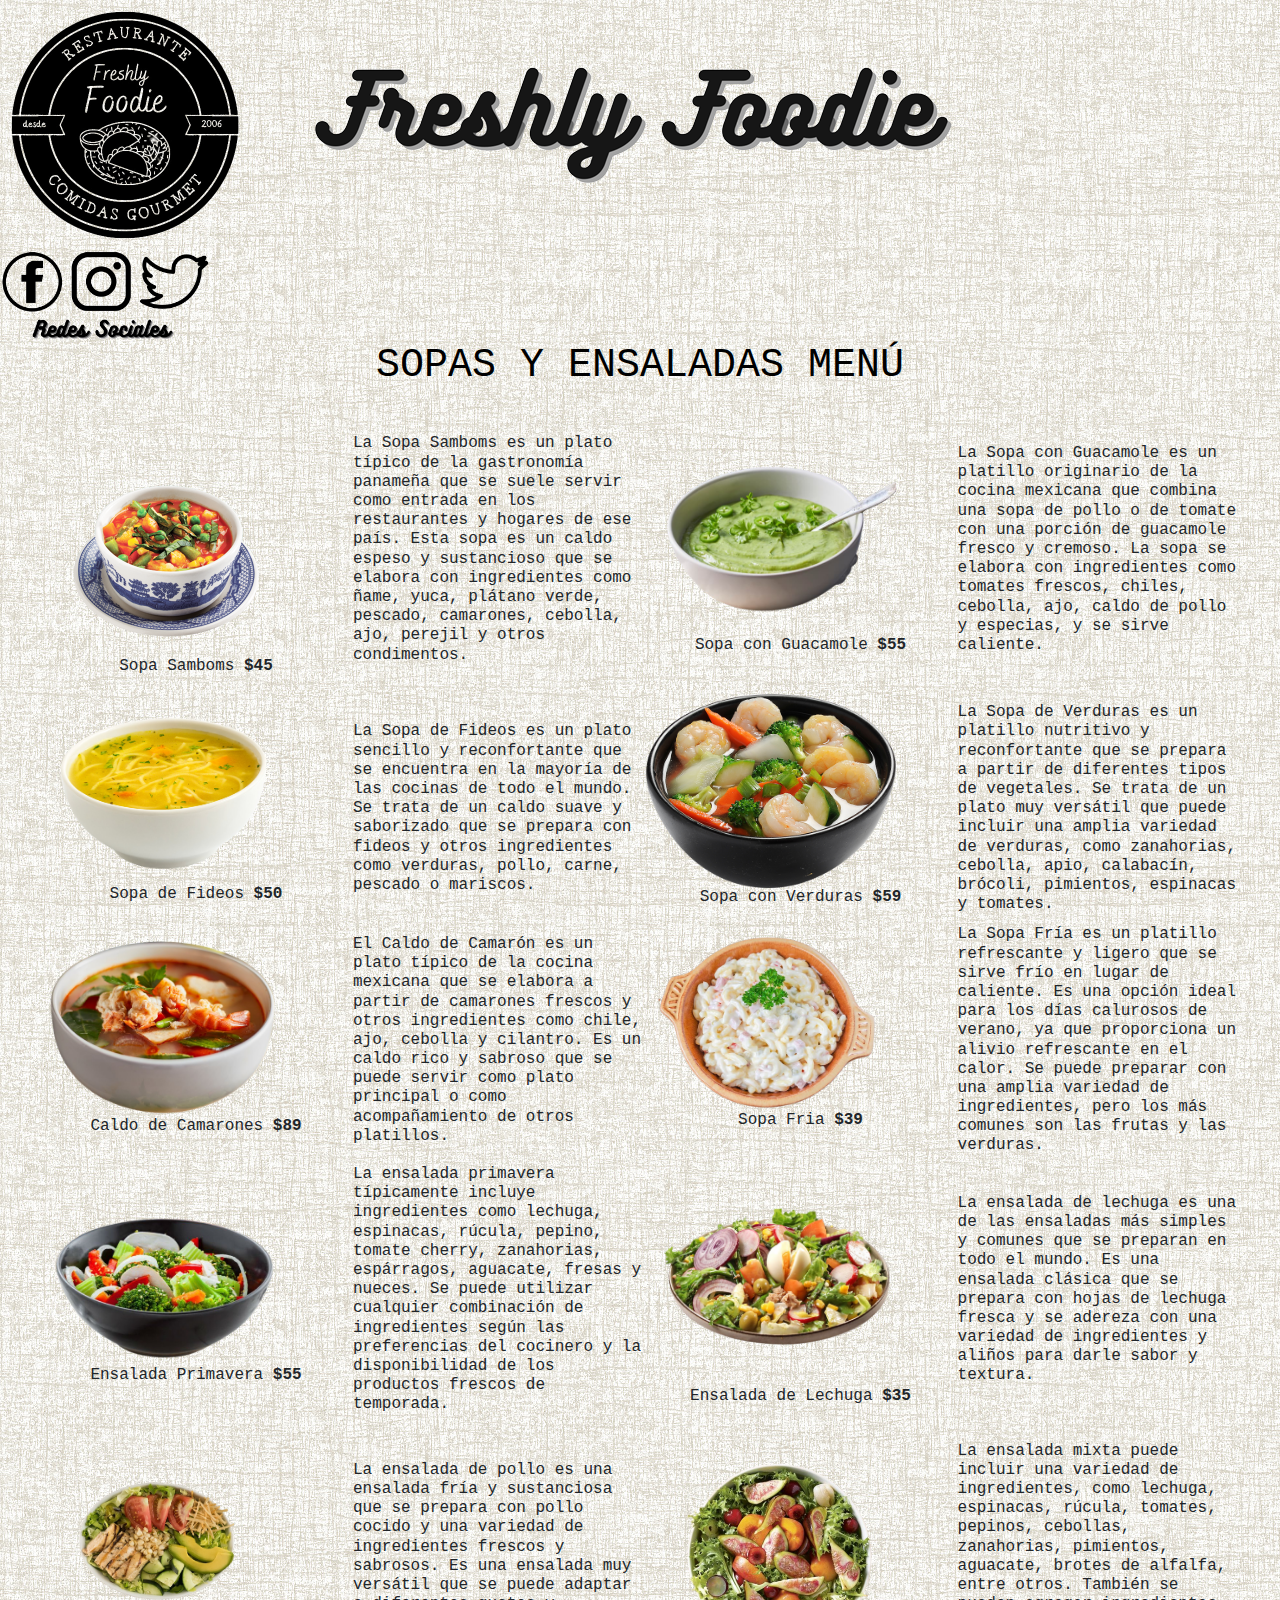
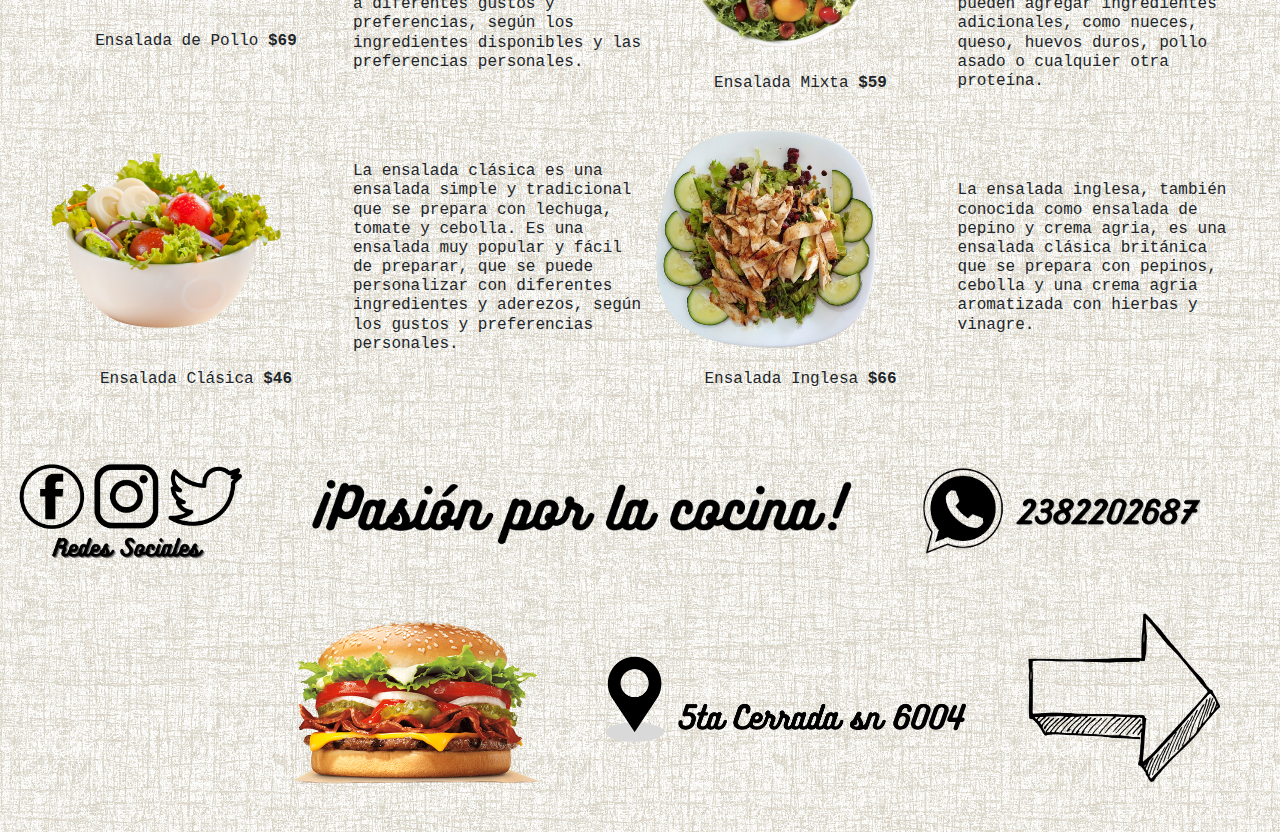
<file: Sopa.html>
<!doctype html>
<html>
<head>
<meta charset="utf-8">
<title>Sopas</title>
</head>
	<link href="css/bootstrap-4.4.1.css" rel="stylesheet" type="text/css">
	<link href="css/modal.css" rel="stylesheet" type="text/css">
<body background="IMAGENES/FONDO.jpg">
<a href="index.html"><img src="IMAGENES/LOGO.png" width="250" height="250" alt=""/></a><img src="IMAGENES/cabecera.png"  width="650" height="127" alt=""/><img src="IMAGENES/REDES.png" width="210" height="92" alt=""/></a>
<h1 style="font-family:courier"><p style =color:#000; align="center">SOPAS Y ENSALADAS MENÚ</p></h1>	
<h6 style="font-family:courier"><table align="center" width="1200" border="0">
  <tbody>
    <tr>
      <td align="center"><img src="IMAGENES/SOPAS/1.png" width="250" height="250" id="imagen" alt="" data-target="modal"/>
        <div id="modal" class="modal">
		<div class="modal-contenido">
			<span class="cerrar">&times;</span>
			<h4 style="font-family:courier"><p>La Sopa Samboms es un plato típico de la gastronomía panameña que se suele servir como entrada en los restaurantes y hogares de ese país. Esta sopa es un caldo espeso y sustancioso que se elabora con ingredientes como ñame, yuca, plátano verde, pescado, camarones, cebolla, ajo, perejil y otros condimentos.</p></h4>
      <button type="button" class="ordenar-btn">Ordenar</button>
    </div>
	</div><p>Sopa Samboms <strong>$45</strong></p></td>
		<td>La Sopa Samboms es un plato típico de la gastronomía panameña que se suele servir como entrada en los restaurantes y hogares de ese país. Esta sopa es un caldo espeso y sustancioso que se elabora con ingredientes como ñame, yuca, plátano verde, pescado, camarones, cebolla, ajo, perejil y otros condimentos.</td>
      <td align="center"><img src="IMAGENES/SOPAS/2.png" width="250" height="208" id="imagen2" alt="" data-target="modal2"/>
		  <div id="modal2" class="modal">
		<div class="modal-contenido">
			<span class="cerrar">&times;</span>
			<h4 style="font-family:courier"><p>La Sopa con Guacamole es un platillo originario de la cocina mexicana que combina una sopa de pollo o de tomate con una porción de guacamole fresco y cremoso. La sopa se elabora con ingredientes como tomates frescos, chiles, cebolla, ajo, caldo de pollo y especias, y se sirve caliente.</p></h4>
      <button type="button" class="ordenar-btn">Ordenar</button>
    </div>
	</div>
		  <p>Sopa con Guacamole <strong>$55</strong></p></td>
      <td>La Sopa con Guacamole es un platillo originario de la cocina mexicana que combina una sopa de pollo o de tomate con una porción de guacamole fresco y cremoso. La sopa se elabora con ingredientes como tomates frescos, chiles, cebolla, ajo, caldo de pollo y especias, y se sirve caliente.</td>
    </tr>
    <tr>
      <td align="center"><img src="IMAGENES/SOPAS/3.png" width="250" height="188" id="imagen3" alt="" data-target="modal3"/>
        <div id="modal3" class="modal">
          <div class="modal-contenido">
            <span class="cerrar">&times;</span>
            <h4 style="font-family:courier"><p>La Sopa de Fideos es un plato sencillo y reconfortante que se encuentra en la mayoría de las cocinas de todo el mundo. Se trata de un caldo suave y saborizado que se prepara con fideos y otros ingredientes como verduras, pollo, carne, pescado o mariscos.</p></h4>
            <button type="button" class="ordenar-btn">Ordenar</button>
          </div>
        </div>
        <p>Sopa de Fideos <strong>$50</strong></p></td>
       <td>La Sopa de Fideos es un plato sencillo y reconfortante que se encuentra en la mayoría de las cocinas de todo el mundo. Se trata de un caldo suave y saborizado que se prepara con fideos y otros ingredientes como verduras, pollo, carne, pescado o mariscos.</td>
      <td align="center"><img src="IMAGENES/SOPAS/4.png" width="250" height="194" id="imagen4" alt="" data-target="modal4"/>
        <div id="modal4" class="modal">
          <div class="modal-contenido">
            <span class="cerrar">&times;</span>
            <h4 style="font-family:courier"><p>La Sopa de Verduras es un platillo nutritivo y reconfortante que se prepara a partir de diferentes tipos de vegetales. Se trata de un plato muy versátil que puede incluir una amplia variedad de verduras, como zanahorias, cebolla, apio, calabacín, brócoli, pimientos, espinacas y tomates.</p></h4>
            <button type="button" class="ordenar-btn">Ordenar</button>
          </div>
        </div>
        <p>Sopa con Verduras <strong>$59</strong></p></td>
      <td>La Sopa de Verduras es un platillo nutritivo y reconfortante que se prepara a partir de diferentes tipos de vegetales. Se trata de un plato muy versátil que puede incluir una amplia variedad de verduras, como zanahorias, cebolla, apio, calabacín, brócoli, pimientos, espinacas y tomates.</td>
    </tr>
    <tr>
      <td align="center"><img src="IMAGENES/SOPAS/5.png" width="250" height="188" id="imagen5" alt="" data-target="modal5"/>
        <div id="modal5" class="modal">
          <div class="modal-contenido">
            <span class="cerrar">&times;</span>
            <h4 style="font-family:courier"><p>El Caldo de Camarón es un plato típico de la cocina mexicana que se elabora a partir de camarones frescos y otros ingredientes como chile, ajo, cebolla y cilantro. Es un caldo rico y sabroso que se puede servir como plato principal o como acompañamiento de otros platillos.</p></h4>
            <button type="button" class="ordenar-btn">Ordenar</button>
          </div>
        </div>
        <p>Caldo de Camarones <strong>$89</strong></p></td>
      <td>El Caldo de Camarón es un plato típico de la cocina mexicana que se elabora a partir de camarones frescos y otros ingredientes como chile, ajo, cebolla y cilantro. Es un caldo rico y sabroso que se puede servir como plato principal o como acompañamiento de otros platillos.</td>
      <td align="center"><img src="IMAGENES/SOPAS/6.png" width="250" height="176" id="imagen6" alt="" data-target="modal6"/>
        <div id="modal6" class="modal">
          <div class="modal-contenido">
            <span class="cerrar">&times;</span>
            <h4 style="font-family:courier"><p>La Sopa Fría es un platillo refrescante y ligero que se sirve frío en lugar de caliente. Es una opción ideal para los días calurosos de verano, ya que proporciona un alivio refrescante en el calor. Se puede preparar con una amplia variedad de ingredientes, pero los más comunes son las frutas y las verduras.</p></h4>
            <button type="button" class="ordenar-btn">Ordenar</button>
          </div>
        </div>
        <p>Sopa Fria <strong>$39</strong></p></td>
      <td> La Sopa Fría es un platillo refrescante y ligero que se sirve frío en lugar de caliente. Es una opción ideal para los días calurosos de verano, ya que proporciona un alivio refrescante en el calor. Se puede preparar con una amplia variedad de ingredientes, pero los más comunes son las frutas y las verduras.</td>
    </tr>
    <tr>
      <td align="center"><img src="IMAGENES/SOPAS/7.png" width="250" height="188" id="imagen7" alt="" data-target="modal7"/>
        <div id="modal7" class="modal">
          <div class="modal-contenido">
            <span class="cerrar">&times;</span>
            <h4 style="font-family:courier"><p>La ensalada primavera típicamente incluye ingredientes como lechuga, espinacas, rúcula, pepino, tomate cherry, zanahorias, espárragos, aguacate, fresas y nueces. Se puede utilizar cualquier combinación de ingredientes según las preferencias del cocinero y la disponibilidad de los productos frescos de temporada.</p></h4>
            <button type="button" class="ordenar-btn">Ordenar</button>
          </div>
        </div>
        <p>Ensalada Primavera <strong>$55</strong></p></td>
      <td>La ensalada primavera típicamente incluye ingredientes como lechuga, espinacas, rúcula, pepino, tomate cherry, zanahorias, espárragos, aguacate, fresas y nueces. Se puede utilizar cualquier combinación de ingredientes según las preferencias del cocinero y la disponibilidad de los productos frescos de temporada.</td>
      <td align="center"><img src="IMAGENES/SOPAS/8.png" width="250" height="229" id="imagen8" alt="" data-target="modal8"/>
        <div id="modal8" class="modal">
          <div class="modal-contenido">
            <span class="cerrar">&times;</span>
            <h4 style="font-family:courier"><p>La ensalada de lechuga es una de las ensaladas más simples y comunes que se preparan en todo el mundo. Es una ensalada clásica que se prepara con hojas de lechuga fresca y se adereza con una variedad de ingredientes y aliños para darle sabor y textura.</p></h4>
            <button type="button" class="ordenar-btn">Ordenar</button>
          </div>
        </div>
        <p>Ensalada de Lechuga <strong>$35</strong></p></td>
      <td>La ensalada de lechuga es una de las ensaladas más simples y comunes que se preparan en todo el mundo. Es una ensalada clásica que se prepara con hojas de lechuga fresca y se adereza con una variedad de ingredientes y aliños para darle sabor y textura.</td>
    </tr>
    <tr>
      <td align="center"><img src="IMAGENES/SOPAS/9.png" width="250" height="167" id="imagen9" alt="" data-target="modal9"/>
        <div id="modal9" class="modal">
          <div class="modal-contenido">
            <span class="cerrar">&times;</span>
            <h4 style="font-family:courier"><p>La ensalada de pollo es una ensalada fría y sustanciosa que se prepara con pollo cocido y una variedad de ingredientes frescos y sabrosos. Es una ensalada muy versátil que se puede adaptar a diferentes gustos y preferencias, según los ingredientes disponibles y las preferencias personales.</p></h4>
            <button type="button" class="ordenar-btn">Ordenar</button>
          </div>
        </div>
        <p>Ensalada de Pollo <strong>$69</strong></p></td>
      <td>La ensalada de pollo es una ensalada fría y sustanciosa que se prepara con pollo cocido y una variedad de ingredientes frescos y sabrosos. Es una ensalada muy versátil que se puede adaptar a diferentes gustos y preferencias, según los ingredientes disponibles y las preferencias personales.</td>
      <td align="center"><img src="IMAGENES/SOPAS/10.png" width="250" height="250" id="imagen10" alt="" data-target="modal10"/>
        <div id="modal10" class="modal">
          <div class="modal-contenido">
            <span class="cerrar">&times;</span>
            <h4 style="font-family:courier"><p>La ensalada mixta puede incluir una variedad de ingredientes, como lechuga, espinacas, rúcula, tomates, pepinos, cebollas, zanahorias, pimientos, aguacate, brotes de alfalfa, entre otros. También se pueden agregar ingredientes adicionales, como nueces, queso, huevos duros, pollo asado o cualquier otra proteína.</p></h4>
            <button type="button" class="ordenar-btn">Ordenar</button>
          </div>
        </div>
        <p>Ensalada Mixta <strong>$59</strong></p></td>
     <td>La ensalada mixta puede incluir una variedad de ingredientes, como lechuga, espinacas, rúcula, tomates, pepinos, cebollas, zanahorias, pimientos, aguacate, brotes de alfalfa, entre otros. También se pueden agregar ingredientes adicionales, como nueces, queso, huevos duros, pollo asado o cualquier otra proteína.</td>
    </tr>
    <tr>
      <td align="center"><img src="IMAGENES/SOPAS/11.png" width="250" height="259" id="imagen11" alt="" data-target="modal11"/>
        <div id="modal11" class="modal">
          <div class="modal-contenido">
            <span class="cerrar">&times;</span>
            <h4 style="font-family:courier"><p>La ensalada clásica es una ensalada simple y tradicional que se prepara con lechuga, tomate y cebolla. Es una ensalada muy popular y fácil de preparar, que se puede personalizar con diferentes ingredientes y aderezos, según los gustos y preferencias personales.</p></h4>
            <button type="button" class="ordenar-btn">Ordenar</button>
          </div>
        </div>
        <p>Ensalada Clásica <strong>$46</strong></p></td>
     <td>La ensalada clásica es una ensalada simple y tradicional que se prepara con lechuga, tomate y cebolla. Es una ensalada muy popular y fácil de preparar, que se puede personalizar con diferentes ingredientes y aderezos, según los gustos y preferencias personales.</td>
      <td align="center"><img src="IMAGENES/SOPAS/12.png" width="250" height="259"  id="imagen12" alt="" data-target="modal12"/>
        <div id="modal12" class="modal">
          <div class="modal-contenido">
            <span class="cerrar">&times;</span>
            <h4 style="font-family:courier"><p>La ensalada inglesa, también conocida como ensalada de pepino y crema agria, es una ensalada clásica británica que se prepara con pepinos, cebolla y una crema agria aromatizada con hierbas y vinagre.</p></h4>
            <button type="button" class="ordenar-btn">Ordenar</button>
          </div>
        </div>
        <p>Ensalada Inglesa <strong>$66</strong></p></td>
      <td>La ensalada inglesa, también conocida como ensalada de pepino y crema agria, es una ensalada clásica británica que se prepara con pepinos, cebolla y una crema agria aromatizada con hierbas y vinagre.</td>
    </tr>
  </tbody>
</table></h6>	
	<br><br>
<div align="center">
<img src="IMAGENES/REDES.png" width="227" height="100" alt=""/>
<img src="IMAGENES/FRASE2.png" width="547" height="74" alt=""/> 
<img src="IMAGENES/NUM.png" width="283" height="90" alt=""/>
</div>
	<div align="right"><img src="IMAGENES/BURGER.png" width="250" height="270" alt=""/><a href="https://www.google.com.mx/maps/@18.5033072,-97.4148703,19.79z"><img src="IMAGENES/UBI .png" width="367" height="91" alt=""/></a><a href="Postres.html"><img src="IMAGENES/SIGUIENTE.png" width="192" height="170" alt=""/></a></div>
	 <script src="js/modalV.js"></script>
</body>
</html>
</file>
<file: css/modal.css>
/* Estilos para la ventana modal */
.modal {
	display: none; /* Oculta la ventana modal por defecto */
	position: fixed; /* Permite que la ventana modal se mantenga en la misma posición incluso si se desplaza la página */
	z-index: 1; /* Coloca la ventana modal por encima de otros elementos */
	left: 0;
	top: 0;
	width: 100%;
	height: 100%;
	overflow: auto; /* Permite desplazarse dentro de la ventana modal en caso de que su contenido sea más grande que la pantalla */
	background-color: rgba(0,0,0,0.8); /* Establece un fondo semi-transparente */
}

/* Estilos para el contenido de la ventana modal */
.modal-contenido {
	background-color: #f1f1f1;
	margin: 15% auto;
	padding: 20px;
	border: 1px solid #888;
	border-radius: 5px; /* Agrega bordes redondeados */
	box-shadow: 0px 0px 10px rgba(0, 0, 0, 0.2); /* Agrega una sombra */
	width: 30%;
}

/* Estilos para el botón de cerrar */
.cerrar {
	color: #fff;
	float: right;
	font-size: 20px;
	font-weight: bold;
	background-color: #333;
	border: none;
	border-radius: 3px;
	padding: 1px 5px;
	margin-top: -8px; /* Ajusta la posición del botón */
}

.cerrar:hover,
.cerrar:focus {
	background-color: #555;
	cursor: pointer;
}

.ordenar-btn {
	font-size: 18px;
	padding: 10px 20px;
	background-color: #4CAF50;
	color: rgb(255, 255, 255);
	border: none;
	border-radius: 5px;
	cursor: pointer;
  }
  
  .ordenar-btn:hover {
	background-color: #45a049;
  }
</file>
